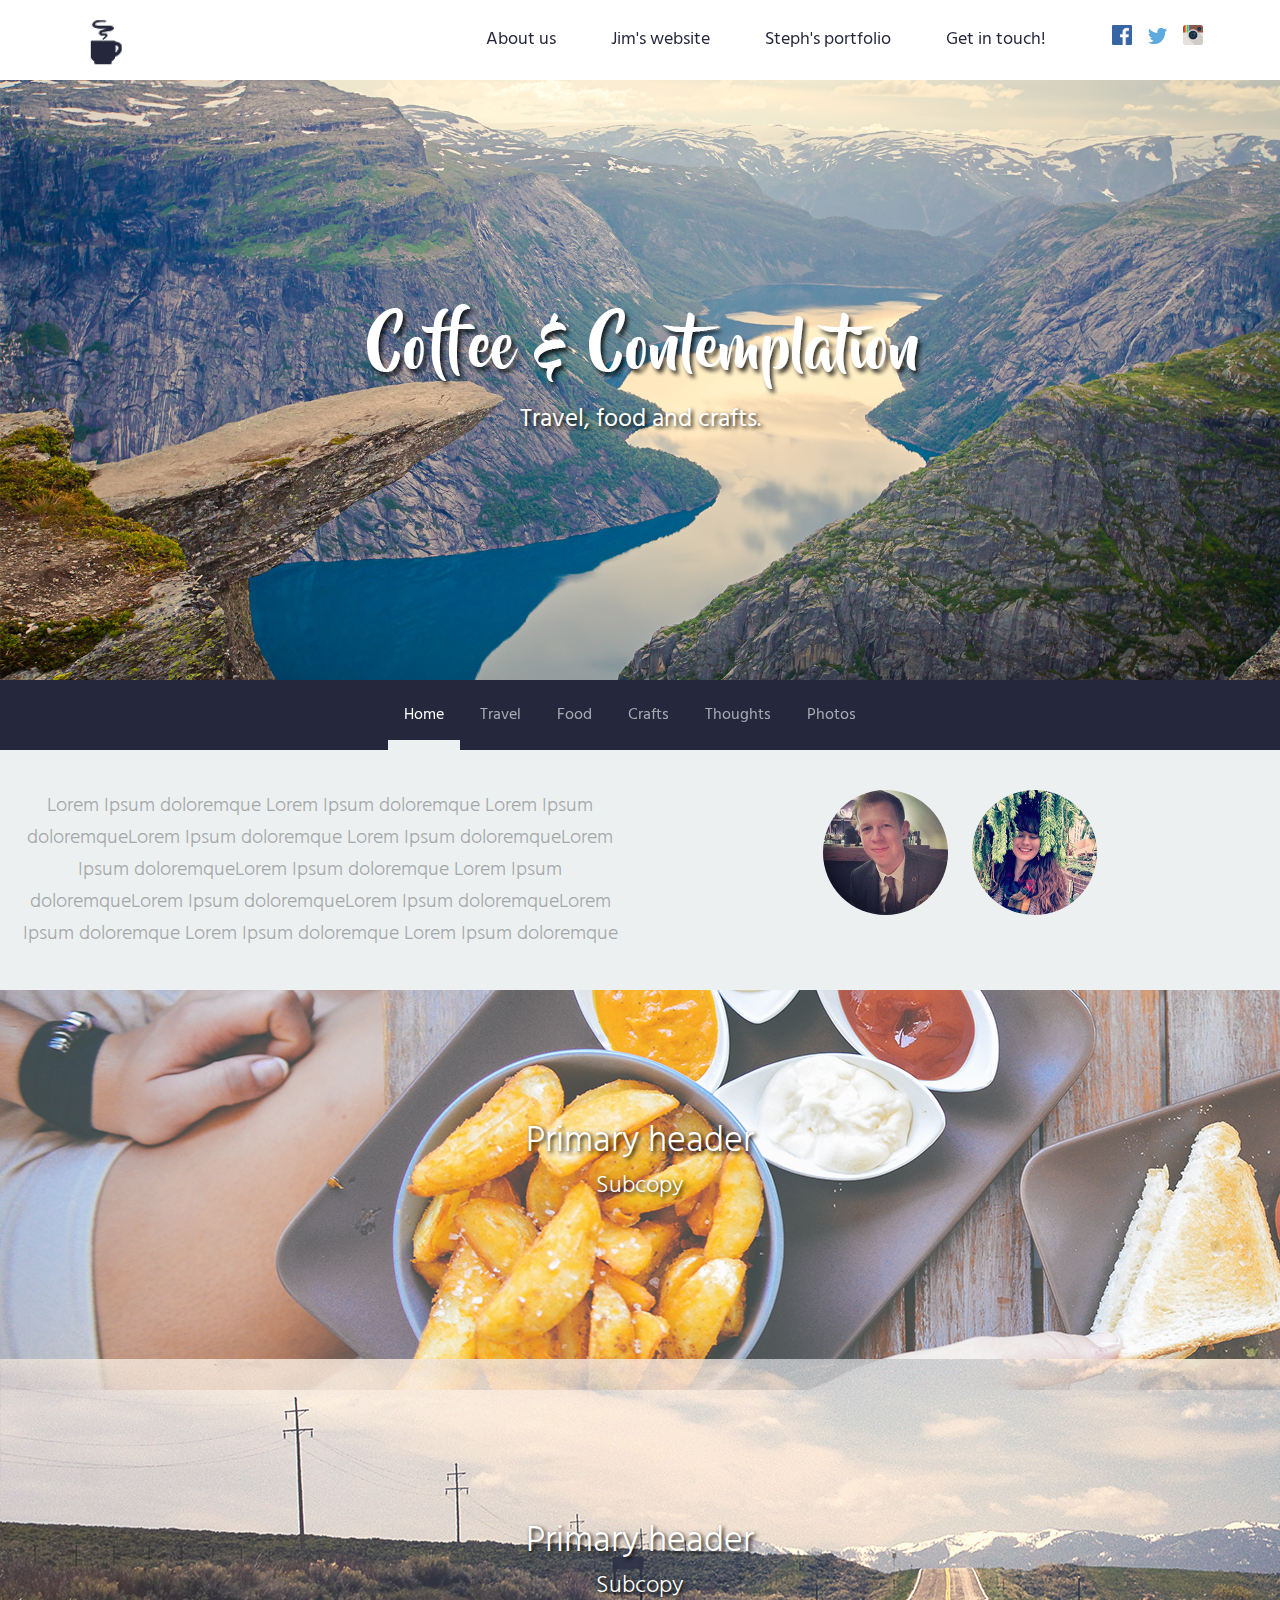
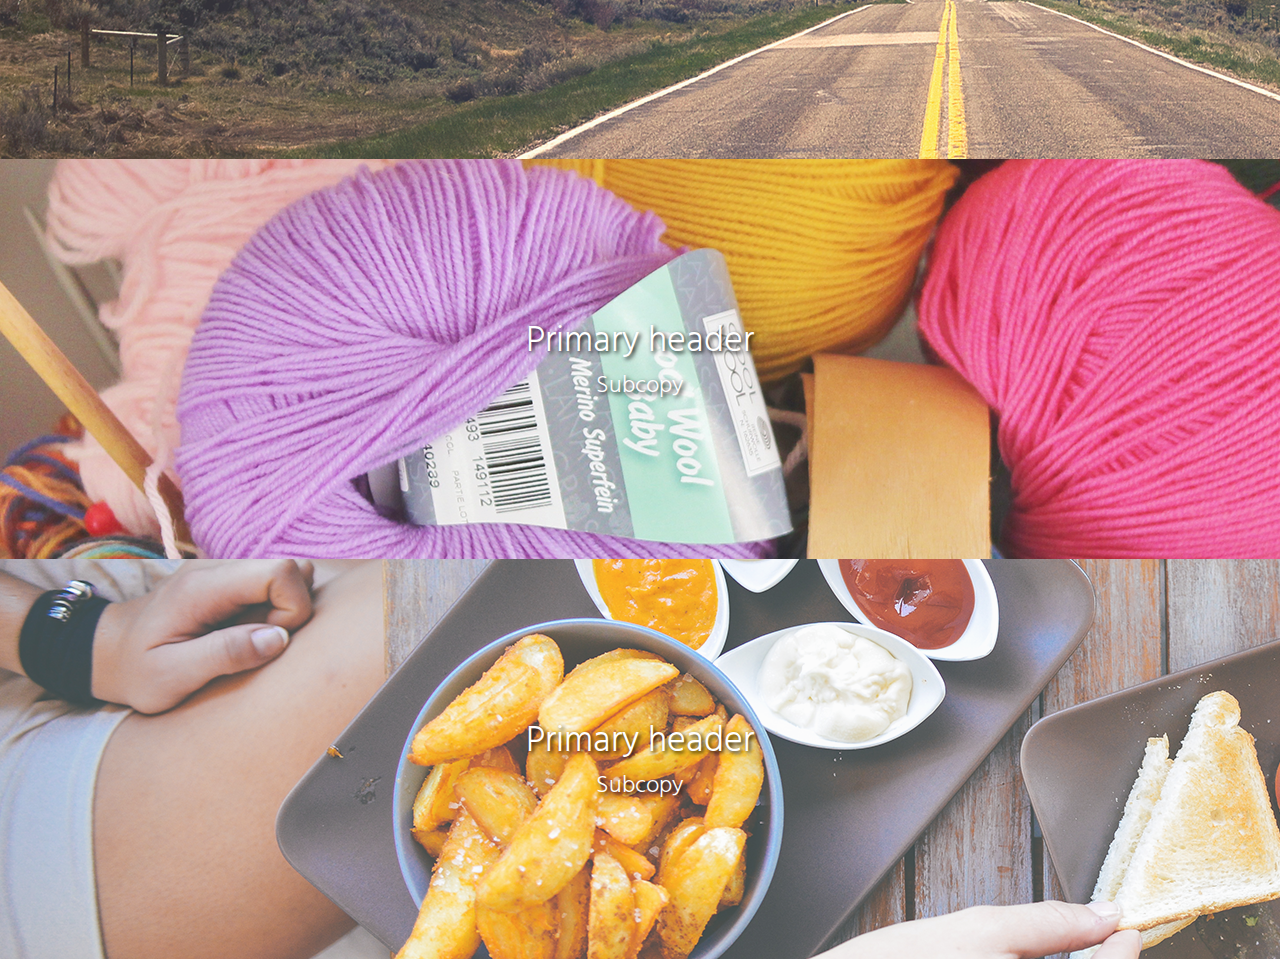
<file: coffee-and-contemplation/index.html>
<!doctype html>
<html lang="en" class="no-js">
<head>
	<meta charset="UTF-8">
	<meta name="viewport" content="width=device-width, initial-scale=1">

	<link rel="stylesheet" href="http://maxcdn.bootstrapcdn.com/bootstrap/3.3.6/css/bootstrap.min.css">

	<link href="https://fonts.googleapis.com/css?family=David+Libre|Hind:400,700" rel="stylesheet">
	<link href='https://fonts.googleapis.com/css?family=Hind:300' rel='stylesheet' type='text/css'>
	<link rel="shortcut icon" href="img/the-happy-grouch-logo.png"/>
	<link rel="stylesheet" href="css/reset.css"> <!-- CSS reset -->
	<link rel="stylesheet" href="css/style.css"> <!-- Resource style -->
  	
	<title>Coffee and Contemplation | Travel, Craft and Food</title>
</head>
<body>
<header class="cd-auto-hide-header">
	<div class="logo">
		<a href="index.html"><img src="img/the-happy-grouch-logo.png" alt="Logo"></a>

	</div>
	<nav class="cd-primary-nav">
		<a href="#cd-navigation" class="nav-trigger">
			<span>
				<em aria-hidden="true"></em>
				Menu
			</span>
		</a> <!-- .nav-trigger -->

		<ul id="cd-navigation">
			<li><a href="#0">About us</a></li>
			<li><a href="#0">Jim's website</a></li>
			<li><a href="#0">Steph's portfolio</a></li>		
			<li><a href="#0">Get in touch!</a></li>
			<li>
				<a href="#0" class="icon-list"><img src="img/social-icons/facebook.jpg" class="social-icon-image"></a>
				<a href="#0" class="icon-list"><img src="img/social-icons/twitter.png" class="social-icon-image"></a>
				<a href="#0" class="icon-list"><img src="img/social-icons/instagram.png" class="social-icon-image"></a>
			</li>
		</ul>
	</nav> <!-- .cd-primary-nav -->
</header> <!-- .cd-auto-hide-header -->

<section class="cd-hero">
	<div class="cd-hero-content">
		<!-- your content here -->

		<img src="img/happy-grouch-title.png" class="header-logo">

		<h2 class="main-sub-header">Travel, food and crafts.</h2>
		<h1>Coffee and Contemplation</h1>

	</div>
</section> <!-- .cd-hero -->

<nav class="cd-secondary-nav">
	<ul>
		<li><a class="active" href="index.html">Home</a></li>
		<li><a href="travel.html">Travel</a></li>
		<li><a href="food.html">Food</a></li>
		<li><a href="crafts.html">Crafts</a></li>
		<li><a href="thoughts.html">Thoughts</a></li>
		<li><a href="gallery.html">Photos</a></li>
	</ul>
</nav> <!-- .cd-secondary-nav -->

<!--<main class="cd-main-content sub-nav-hero">

	<div>
		<p>
			Lorem ipsum dolor sit amet, consectetur adipisicing elit. Dolore, quos, voluptate, sunt, in suscipit quibusdam quis dignissimos eligendi repellendus ipsam exercitationem adipisci nostrum fugit accusamus quae cum nisi accusantium eaque.
		</p>
	</div>
</main> <!-- .cd-main-content -->

<main class="cd-main-content sub-nav-hero">

	<div class="introductory-text">
		<div class="container two-column-intro col-lg-6 col-sm-12" height="400">
			<p>Lorem Ipsum doloremque Lorem Ipsum doloremque Lorem Ipsum doloremqueLorem Ipsum doloremque Lorem Ipsum doloremqueLorem Ipsum doloremqueLorem Ipsum doloremque Lorem Ipsum doloremqueLorem Ipsum doloremqueLorem Ipsum doloremqueLorem Ipsum doloremque Lorem Ipsum doloremque Lorem Ipsum doloremque</p>
		</div>

		<div class="intro-container col-lg-6 col-sm-12">
			<div class="meet-the-bloggers">
				<img src="img/james.png" class="intro-avatar">
				<!--<h4 class="avatar-caption">James</h4>-->
			</div>
			<div class="meet-the-bloggers">
				<img src="img/steph.png" class="intro-avatar">
				<!--<h4 class="avatar-caption">Steph</h4>-->
			</div>
		</div>
	</div>


	<div class="container-fluid title-text" height="400" style="position:relative;">
		<a href="article-1.html">
			<h2 class="title-tile-header">Primary header</h2>
				<h3 class="title-tile-subcopy">Subcopy</h3>
			<img class="image-title" src="img/image-title-1.png">
		</a>
	</div>

	<div class="container-fluid title-text" height="400" style="position:relative;">
		<a href="article-1.html">
			<h2 class="title-tile-header">Primary header</h2>
				<h3 class="title-tile-subcopy">Subcopy</h3>
			<img class="image-title" src="img/image-title-2.png">
		</a>
	</div>

	<div class="container-fluid title-text" height="400" style="position:relative;">
		<a href="article-1.html">
			<h2 class="title-tile-header">Primary header</h2>
				<h3 class="title-tile-subcopy">Subcopy</h3>
			<img class="image-title" src="img/image-title-3.png">
		</a>
	</div>

	<div class="container-fluid title-text" height="400" style="position:relative;">
		<a href="article-1.html">
			<h2 class="title-tile-header">Primary header</h2>
				<h3 class="title-tile-subcopy">Subcopy</h3>
			<img class="image-title" src="img/image-title-1.png">
		</a>
	</div>

</main>



<!--
<main class="cd-main-content sub-nav-hero">

	<div>
		<p>
			Lorem ipsum dolor sit amet, consectetur adipisicing elit. Dolore, quos, voluptate, sunt, in suscipit quibusdam quis dignissimos eligendi repellendus ipsam exercitationem adipisci nostrum fugit accusamus quae cum nisi accusantium eaque.
		</p>

		<p>
			Lorem ipsum dolor sit amet, consectetur adipisicing elit. Consequatur, dolore, impedit eveniet necessitatibus voluptate distinctio quam repellendus voluptates voluptatum inventore rem sapiente minus esse saepe iste harum architecto numquam quis vero dignissimos beatae est id libero adipisci enim odio natus commodi explicabo modi similique nesciunt deserunt vel consectetur velit omnis quaerat corrupti. Cumque, perspiciatis, culpa, reprehenderit laboriosam obcaecati deleniti soluta tempora ipsum ipsam iure temporibus dolore modi quidem cum doloribus ex vel suscipit sapiente ut esse optio voluptates molestias natus nostrum illo nihil quisquam facilis hic atque voluptas quae pariatur placeat officia doloremque quia ea recusandae rem iste asperiores iusto debitis quod incidunt id nemo repellendus itaque. Iure, vel, expedita quam repellendus aliquam fugit autem obcaecati libero reiciendis excepturi officia voluptate molestiae quis itaque consequatur nulla ea sunt facilis cupiditate tempora sequi nam in asperiores! Sunt, maxime at id eaque debitis quasi a possimus eveniet eum velit tempore quidem voluptates expedita quibusdam officiis. Ipsum, quaerat, vero, adipisci enim autem inventore eum maiores consectetur culpa molestiae cumque sed qui dolorem. Placeat, quae deleniti molestiae minima cupiditate quaerat sit est perspiciatis error iste. Ratione, minus, commodi, magni laborum doloribus libero ullam quos tenetur quis molestias ipsam consequuntur harum asperiores culpa nostrum omnis.
		</p>

		<p>
			Lorem ipsum dolor sit amet, consectetur adipisicing elit. Consequatur, dolore, impedit eveniet necessitatibus voluptate distinctio quam repellendus voluptates voluptatum inventore rem sapiente minus esse saepe iste harum architecto numquam quis vero dignissimos beatae est id libero adipisci enim odio natus commodi explicabo modi similique nesciunt deserunt vel consectetur velit omnis quaerat corrupti. Cumque, perspiciatis, culpa, reprehenderit laboriosam obcaecati deleniti soluta tempora ipsum ipsam iure temporibus dolore modi quidem cum doloribus ex vel suscipit sapiente ut esse optio voluptates molestias natus nostrum illo nihil quisquam facilis hic atque voluptas quae pariatur placeat officia doloremque quia ea recusandae rem iste asperiores iusto debitis quod incidunt id nemo repellendus itaque. Iure, vel, expedita quam repellendus aliquam fugit autem obcaecati libero reiciendis excepturi officia voluptate molestiae quis itaque consequatur nulla ea sunt facilis cupiditate tempora sequi nam in asperiores! Sunt, maxime at id eaque debitis quasi a possimus eveniet eum velit tempore quidem voluptates expedita quibusdam officiis. Ipsum, quaerat, vero, adipisci enim autem inventore eum maiores consectetur culpa molestiae cumque sed qui dolorem. Placeat, quae deleniti molestiae minima cupiditate quaerat sit est perspiciatis error iste. Ratione, minus, commodi, magni laborum doloribus libero ullam quos tenetur quis molestias ipsam consequuntur harum asperiores culpa nostrum omnis.
		</p>

		<p>
			Lorem ipsum dolor sit amet, consectetur adipisicing elit. Dolore, quos, voluptate, sunt, in suscipit quibusdam quis dignissimos eligendi repellendus ipsam exercitationem adipisci nostrum fugit accusamus quae cum nisi accusantium eaque.
		</p>

		<p>
			Lorem ipsum dolor sit amet, consectetur adipisicing elit. Consequatur, dolore, impedit eveniet necessitatibus voluptate distinctio quam repellendus voluptates voluptatum inventore rem sapiente minus esse saepe iste harum architecto numquam quis vero dignissimos beatae est id libero adipisci enim odio natus commodi explicabo modi similique nesciunt deserunt vel consectetur velit omnis quaerat corrupti. Cumque, perspiciatis, culpa, reprehenderit laboriosam obcaecati deleniti soluta tempora ipsum ipsam iure temporibus dolore modi quidem cum doloribus ex vel suscipit sapiente ut esse optio voluptates molestias natus nostrum illo nihil quisquam facilis hic atque voluptas quae pariatur placeat officia doloremque quia ea recusandae rem iste asperiores iusto debitis quod incidunt id nemo repellendus itaque. Iure, vel, expedita quam repellendus aliquam fugit autem obcaecati libero reiciendis excepturi officia voluptate molestiae quis itaque consequatur nulla ea sunt facilis cupiditate tempora sequi nam in asperiores! Sunt, maxime at id eaque debitis quasi a possimus eveniet eum velit tempore quidem voluptates expedita quibusdam officiis. Ipsum, quaerat, vero, adipisci enim autem inventore eum maiores consectetur culpa molestiae cumque sed qui dolorem. Placeat, quae deleniti molestiae minima cupiditate quaerat sit est perspiciatis error iste. Ratione, minus, commodi, magni laborum doloribus libero ullam quos tenetur quis molestias ipsam consequuntur harum asperiores culpa nostrum omnis.
		</p>

		<p>
			Lorem ipsum dolor sit amet, consectetur adipisicing elit. Consequatur, dolore, impedit eveniet necessitatibus voluptate distinctio quam repellendus voluptates voluptatum inventore rem sapiente minus esse saepe iste harum architecto numquam quis vero dignissimos beatae est id libero adipisci enim odio natus commodi explicabo modi similique nesciunt deserunt vel consectetur velit omnis quaerat corrupti. Cumque, perspiciatis, culpa, reprehenderit laboriosam obcaecati deleniti soluta tempora ipsum ipsam iure temporibus dolore modi quidem cum doloribus ex vel suscipit sapiente ut esse optio voluptates molestias natus nostrum illo nihil quisquam facilis hic atque voluptas quae pariatur placeat officia doloremque quia ea recusandae rem iste asperiores iusto debitis quod incidunt id nemo repellendus itaque. Iure, vel, expedita quam repellendus aliquam fugit autem obcaecati libero reiciendis excepturi officia voluptate molestiae quis itaque consequatur nulla ea sunt facilis cupiditate tempora sequi nam in asperiores! Sunt, maxime at id eaque debitis quasi a possimus eveniet eum velit tempore quidem voluptates expedita quibusdam officiis. Ipsum, quaerat, vero, adipisci enim autem inventore eum maiores consectetur culpa molestiae cumque sed qui dolorem. Placeat, quae deleniti molestiae minima cupiditate quaerat sit est perspiciatis error iste. Ratione, minus, commodi, magni laborum doloribus libero ullam quos tenetur quis molestias ipsam consequuntur harum asperiores culpa nostrum omnis.
		</p>

		<p>
			Lorem ipsum dolor sit amet, consectetur adipisicing elit. Consequatur, dolore, impedit eveniet necessitatibus voluptate distinctio quam repellendus voluptates voluptatum inventore rem sapiente minus esse saepe iste harum architecto numquam quis vero dignissimos beatae est id libero adipisci enim odio natus commodi explicabo modi similique nesciunt deserunt vel consectetur velit omnis quaerat corrupti. Cumque, perspiciatis, culpa, reprehenderit laboriosam obcaecati deleniti soluta tempora ipsum ipsam iure temporibus dolore modi quidem cum doloribus ex vel suscipit sapiente ut esse optio voluptates molestias natus nostrum illo nihil quisquam facilis hic atque voluptas quae pariatur placeat officia doloremque quia ea recusandae rem iste asperiores iusto debitis quod incidunt id nemo repellendus itaque. Iure, vel, expedita quam repellendus aliquam fugit autem obcaecati libero reiciendis excepturi officia voluptate molestiae quis itaque consequatur nulla ea sunt facilis cupiditate tempora sequi nam in asperiores! Sunt, maxime at id eaque debitis quasi a possimus eveniet eum velit tempore quidem voluptates expedita quibusdam officiis. Ipsum, quaerat, vero, adipisci enim autem inventore eum maiores consectetur culpa molestiae cumque sed qui dolorem. Placeat, quae deleniti molestiae minima cupiditate quaerat sit est perspiciatis error iste. Ratione, minus, commodi, magni laborum doloribus libero ullam quos tenetur quis molestias ipsam consequuntur harum asperiores culpa nostrum omnis.
		</p>
	</div>
</main> <!-- .cd-main-content -->
	
<script src="https://ajax.googleapis.com/ajax/libs/jquery/3.0.0/jquery.min.js"></script>
<script>
	if( !window.jQuery ) document.write('<script src="js/jquery-3.0.0.min.js"><\/script>');
</script>
<script src="js/main.js"></script> <!-- Resource jQuery -->
</body>
</html>
</file>
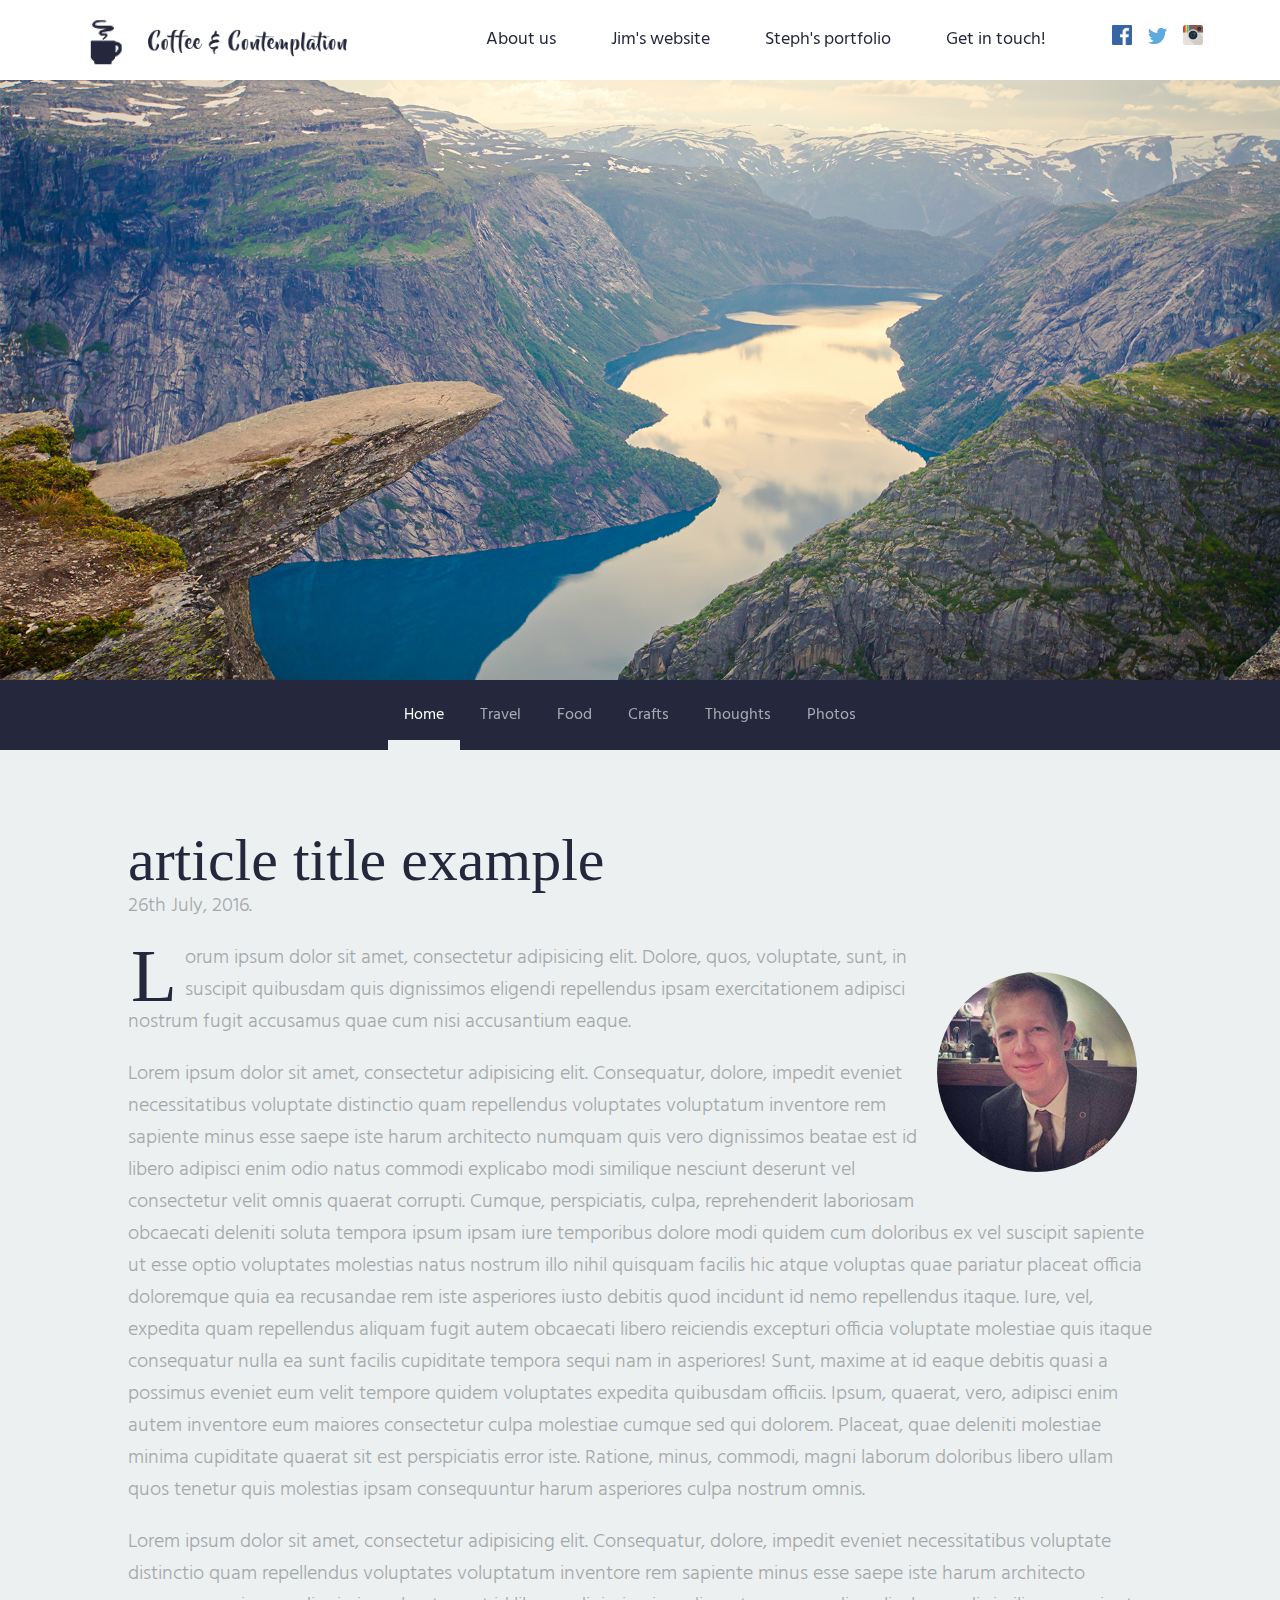
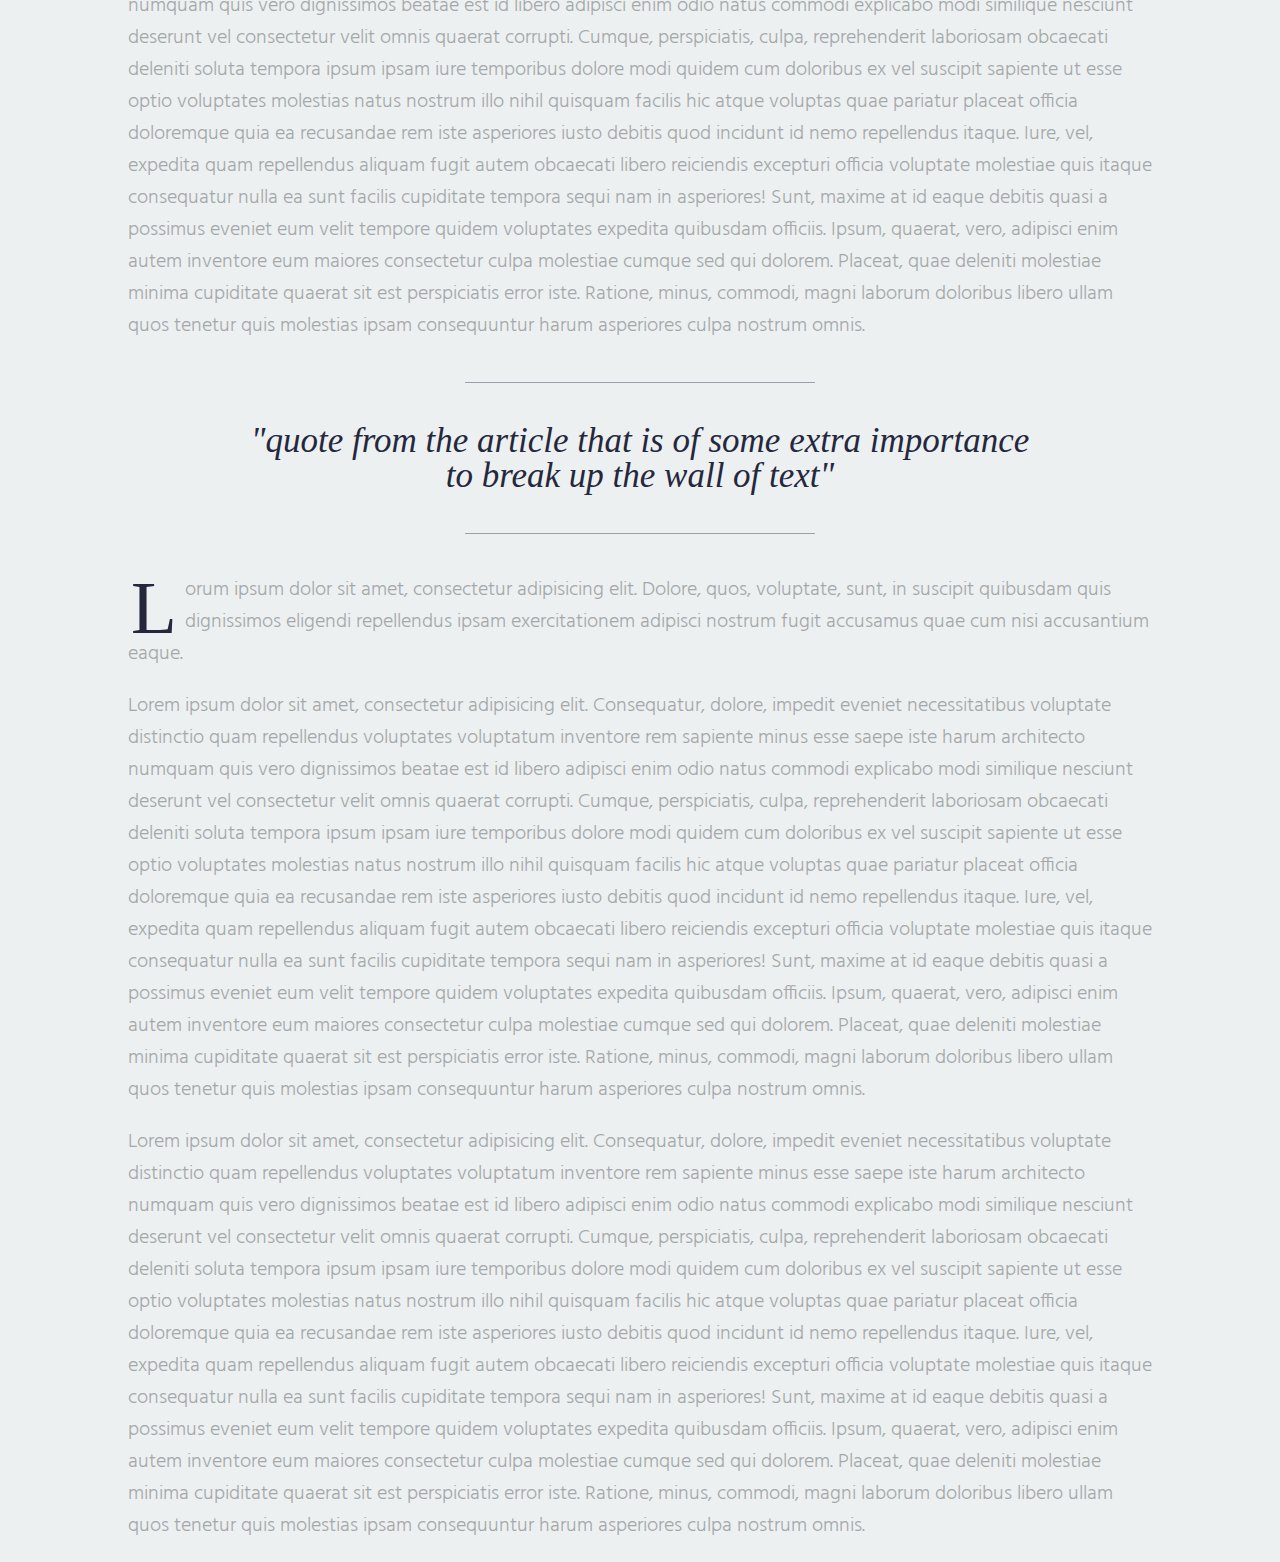
<file: coffee-and-contemplation/article-1.html>
<!doctype html>
<html lang="en" class="no-js">
<head>
	<meta charset="UTF-8">
	<meta name="viewport" content="width=device-width, initial-scale=1">

	<link href="https://fonts.googleapis.com/css?family=David+Libre|Hind:400,700" rel="stylesheet">

	<link rel="stylesheet" href="css/reset.css"> <!-- CSS reset -->
	<link rel="stylesheet" href="css/style.css"> <!-- Resource style -->
  	<link rel="shortcut icon" href="img/the-happy-grouch-logo.png"/>
	<title>Article 1 | Coffee & Contemplation</title>
</head>
<body>
<header class="cd-auto-hide-header">
	<div class="logo">
		<a href="index.html"><img src="img/the-happy-grouch-logo.png" alt="Logo"></a>
		<a href="index.html"><img src="img/article-nav-logo.png" alt="Logo" class="nav-text-link"></a>

	</div>

	<nav class="cd-primary-nav">
		<a href="#cd-navigation" class="nav-trigger">
			<span>
				<em aria-hidden="true"></em>
				Menu
			</span>
		</a> <!-- .nav-trigger -->

		<ul id="cd-navigation">
			<li><a href="#0">About us</a></li>
			<li><a href="#0">Jim's website</a></li>
			<li><a href="#0">Steph's portfolio</a></li>		
			<li><a href="#0">Get in touch!</a></li>
			<li>
				<a href="#0" class="icon-list"><img src="img/social-icons/facebook.jpg" class="social-icon-image"></a>
				<a href="#0" class="icon-list"><img src="img/social-icons/twitter.png" class="social-icon-image"></a>
				<a href="#0" class="icon-list"><img src="img/social-icons/instagram.png" class="social-icon-image"></a>
			</li>
		</ul>
	</nav> <!-- .cd-primary-nav -->
</header> <!-- .cd-auto-hide-header -->

<section class="cd-hero">
	<div class="cd-hero-content">
		<!-- your content here -->
	</div>
</section> <!-- .cd-hero -->

<nav class="cd-secondary-nav">
	<ul>
		<li><a class="active" href="index.html">Home</a></li>
		<li><a href="travel.html">Travel</a></li>
		<li><a href="food.html">Food</a></li>
		<li><a href="crafts.html">Crafts</a></li>
		<li><a href="thoughts.html">Thoughts</a></li>
		<li><a href="gallery.html">Photos</a></li>
	</ul>
</nav> <!-- .cd-secondary-nav -->

<main class="cd-main-content sub-nav-hero">
	<div class="container-fluid article-heading-block">
		<h2 class="article-heading">article title example</h2>
	</div>

	<div class="container-fluid article-heading-block">
		<p class="date-stamp">26th July, 2016.</p>
	</div>


	<div>
		<p>
			<img style="float: right; margin: 30px 15px 15px 15px; border-radius: 125px;" src="img/james.png" width="200" />
			<span class="drop-initial">L</span>orum ipsum dolor sit amet, consectetur adipisicing elit. Dolore, quos, voluptate, sunt, in suscipit quibusdam quis dignissimos eligendi repellendus ipsam exercitationem adipisci nostrum fugit accusamus quae cum nisi accusantium eaque.
		</p>

		<p>
			Lorem ipsum dolor sit amet, consectetur adipisicing elit. Consequatur, dolore, impedit eveniet necessitatibus voluptate distinctio quam repellendus voluptates voluptatum inventore rem sapiente minus esse saepe iste harum architecto numquam quis vero dignissimos beatae est id libero adipisci enim odio natus commodi explicabo modi similique nesciunt deserunt vel consectetur velit omnis quaerat corrupti. Cumque, perspiciatis, culpa, reprehenderit laboriosam obcaecati deleniti soluta tempora ipsum ipsam iure temporibus dolore modi quidem cum doloribus ex vel suscipit sapiente ut esse optio voluptates molestias natus nostrum illo nihil quisquam facilis hic atque voluptas quae pariatur placeat officia doloremque quia ea recusandae rem iste asperiores iusto debitis quod incidunt id nemo repellendus itaque. Iure, vel, expedita quam repellendus aliquam fugit autem obcaecati libero reiciendis excepturi officia voluptate molestiae quis itaque consequatur nulla ea sunt facilis cupiditate tempora sequi nam in asperiores! Sunt, maxime at id eaque debitis quasi a possimus eveniet eum velit tempore quidem voluptates expedita quibusdam officiis. Ipsum, quaerat, vero, adipisci enim autem inventore eum maiores consectetur culpa molestiae cumque sed qui dolorem. Placeat, quae deleniti molestiae minima cupiditate quaerat sit est perspiciatis error iste. Ratione, minus, commodi, magni laborum doloribus libero ullam quos tenetur quis molestias ipsam consequuntur harum asperiores culpa nostrum omnis.
		</p>

		<p>
			Lorem ipsum dolor sit amet, consectetur adipisicing elit. Consequatur, dolore, impedit eveniet necessitatibus voluptate distinctio quam repellendus voluptates voluptatum inventore rem sapiente minus esse saepe iste harum architecto numquam quis vero dignissimos beatae est id libero adipisci enim odio natus commodi explicabo modi similique nesciunt deserunt vel consectetur velit omnis quaerat corrupti. Cumque, perspiciatis, culpa, reprehenderit laboriosam obcaecati deleniti soluta tempora ipsum ipsam iure temporibus dolore modi quidem cum doloribus ex vel suscipit sapiente ut esse optio voluptates molestias natus nostrum illo nihil quisquam facilis hic atque voluptas quae pariatur placeat officia doloremque quia ea recusandae rem iste asperiores iusto debitis quod incidunt id nemo repellendus itaque. Iure, vel, expedita quam repellendus aliquam fugit autem obcaecati libero reiciendis excepturi officia voluptate molestiae quis itaque consequatur nulla ea sunt facilis cupiditate tempora sequi nam in asperiores! Sunt, maxime at id eaque debitis quasi a possimus eveniet eum velit tempore quidem voluptates expedita quibusdam officiis. Ipsum, quaerat, vero, adipisci enim autem inventore eum maiores consectetur culpa molestiae cumque sed qui dolorem. Placeat, quae deleniti molestiae minima cupiditate quaerat sit est perspiciatis error iste. Ratione, minus, commodi, magni laborum doloribus libero ullam quos tenetur quis molestias ipsam consequuntur harum asperiores culpa nostrum omnis.
		</p>

		</div>


		<div class="line-separator"></div>
		<div class="container-fluid article-heading-block">
			<h3 class="quote-interject">"quote from the article that is of some extra importance to break up the wall of text"</h2>
		</div>
		<div class="line-separator"></div>

		<div>
		<p>
			<span class="drop-initial">L</span>orum ipsum dolor sit amet, consectetur adipisicing elit. Dolore, quos, voluptate, sunt, in suscipit quibusdam quis dignissimos eligendi repellendus ipsam exercitationem adipisci nostrum fugit accusamus quae cum nisi accusantium eaque.
		</p>

		<p>
			Lorem ipsum dolor sit amet, consectetur adipisicing elit. Consequatur, dolore, impedit eveniet necessitatibus voluptate distinctio quam repellendus voluptates voluptatum inventore rem sapiente minus esse saepe iste harum architecto numquam quis vero dignissimos beatae est id libero adipisci enim odio natus commodi explicabo modi similique nesciunt deserunt vel consectetur velit omnis quaerat corrupti. Cumque, perspiciatis, culpa, reprehenderit laboriosam obcaecati deleniti soluta tempora ipsum ipsam iure temporibus dolore modi quidem cum doloribus ex vel suscipit sapiente ut esse optio voluptates molestias natus nostrum illo nihil quisquam facilis hic atque voluptas quae pariatur placeat officia doloremque quia ea recusandae rem iste asperiores iusto debitis quod incidunt id nemo repellendus itaque. Iure, vel, expedita quam repellendus aliquam fugit autem obcaecati libero reiciendis excepturi officia voluptate molestiae quis itaque consequatur nulla ea sunt facilis cupiditate tempora sequi nam in asperiores! Sunt, maxime at id eaque debitis quasi a possimus eveniet eum velit tempore quidem voluptates expedita quibusdam officiis. Ipsum, quaerat, vero, adipisci enim autem inventore eum maiores consectetur culpa molestiae cumque sed qui dolorem. Placeat, quae deleniti molestiae minima cupiditate quaerat sit est perspiciatis error iste. Ratione, minus, commodi, magni laborum doloribus libero ullam quos tenetur quis molestias ipsam consequuntur harum asperiores culpa nostrum omnis.
		</p>

		<p>
			Lorem ipsum dolor sit amet, consectetur adipisicing elit. Consequatur, dolore, impedit eveniet necessitatibus voluptate distinctio quam repellendus voluptates voluptatum inventore rem sapiente minus esse saepe iste harum architecto numquam quis vero dignissimos beatae est id libero adipisci enim odio natus commodi explicabo modi similique nesciunt deserunt vel consectetur velit omnis quaerat corrupti. Cumque, perspiciatis, culpa, reprehenderit laboriosam obcaecati deleniti soluta tempora ipsum ipsam iure temporibus dolore modi quidem cum doloribus ex vel suscipit sapiente ut esse optio voluptates molestias natus nostrum illo nihil quisquam facilis hic atque voluptas quae pariatur placeat officia doloremque quia ea recusandae rem iste asperiores iusto debitis quod incidunt id nemo repellendus itaque. Iure, vel, expedita quam repellendus aliquam fugit autem obcaecati libero reiciendis excepturi officia voluptate molestiae quis itaque consequatur nulla ea sunt facilis cupiditate tempora sequi nam in asperiores! Sunt, maxime at id eaque debitis quasi a possimus eveniet eum velit tempore quidem voluptates expedita quibusdam officiis. Ipsum, quaerat, vero, adipisci enim autem inventore eum maiores consectetur culpa molestiae cumque sed qui dolorem. Placeat, quae deleniti molestiae minima cupiditate quaerat sit est perspiciatis error iste. Ratione, minus, commodi, magni laborum doloribus libero ullam quos tenetur quis molestias ipsam consequuntur harum asperiores culpa nostrum omnis.
		</p>

		</div>
	
	</div>
</main> <!-- .cd-main-content -->
	
<script src="https://ajax.googleapis.com/ajax/libs/jquery/3.0.0/jquery.min.js"></script>
<script>
	if( !window.jQuery ) document.write('<script src="js/jquery-3.0.0.min.js"><\/script>');
</script>
<script src="js/main.js"></script> <!-- Resource jQuery -->
</body>
</html>
</file>
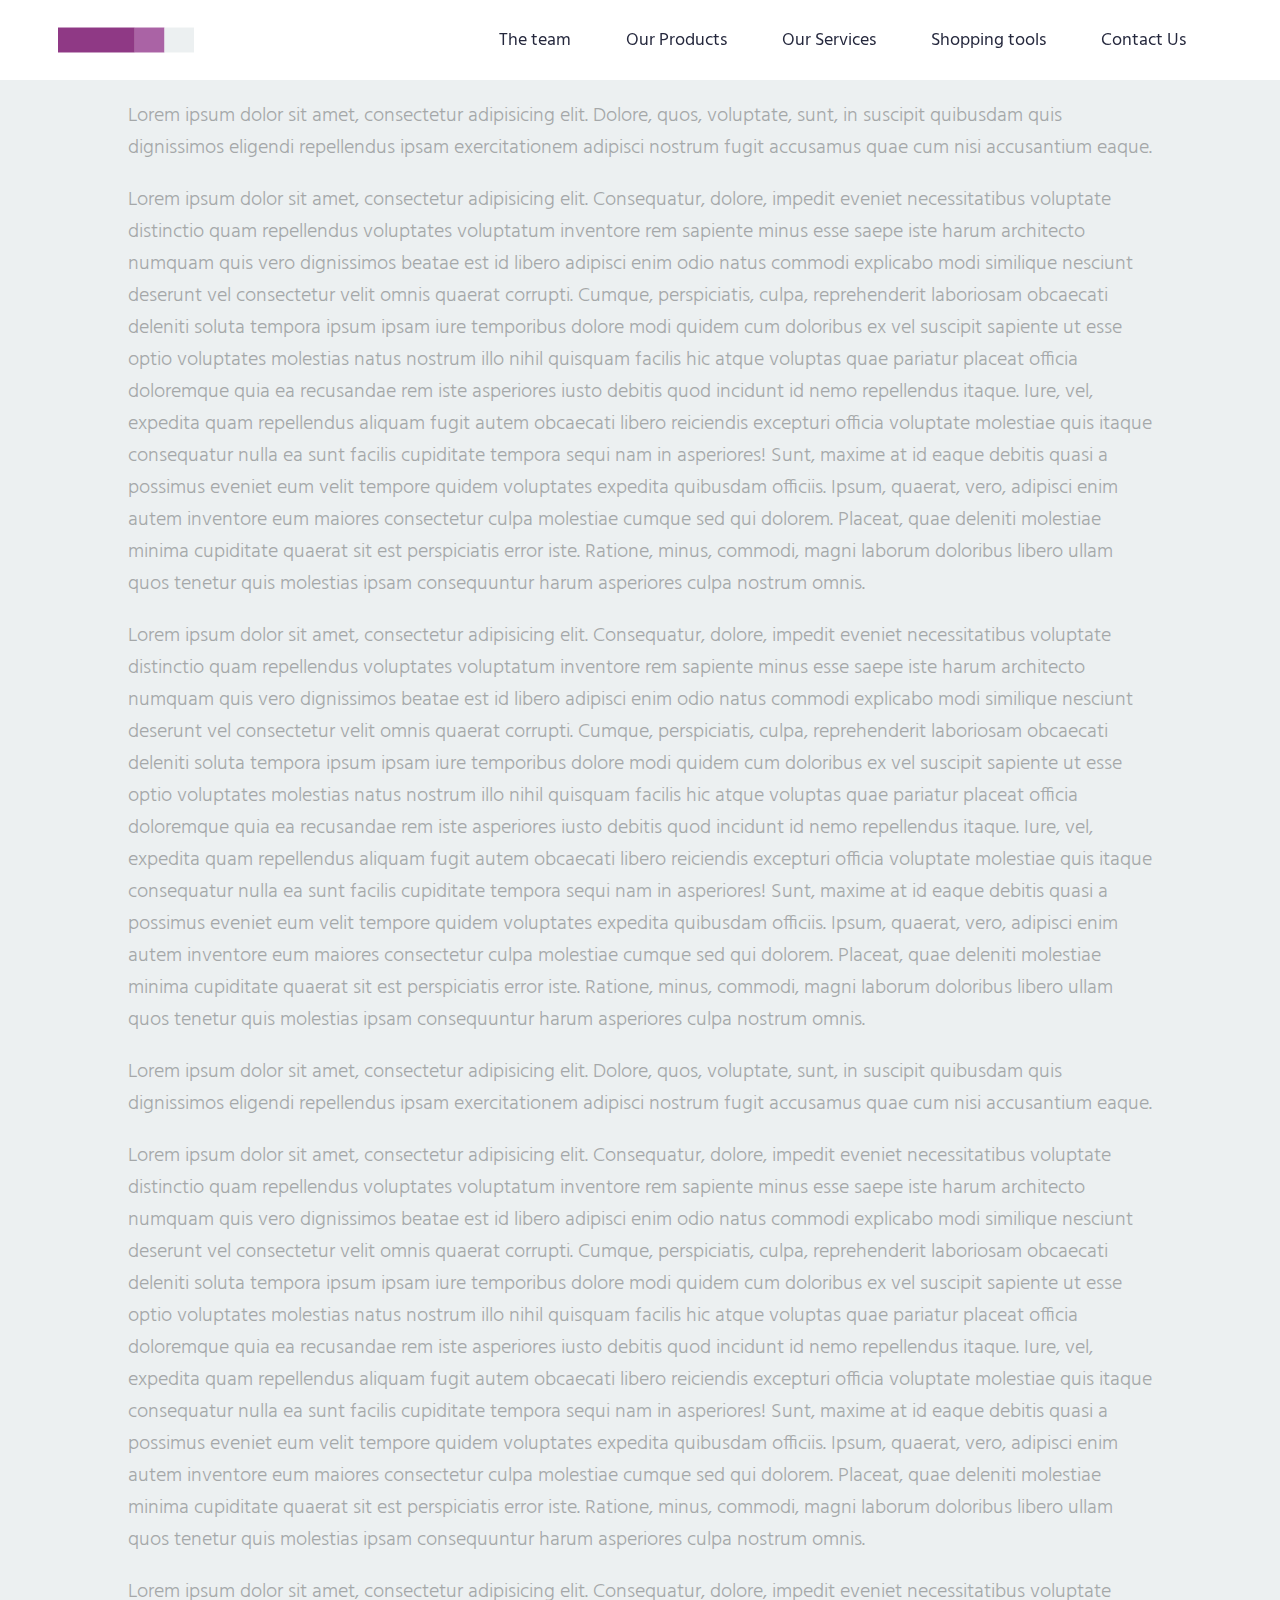
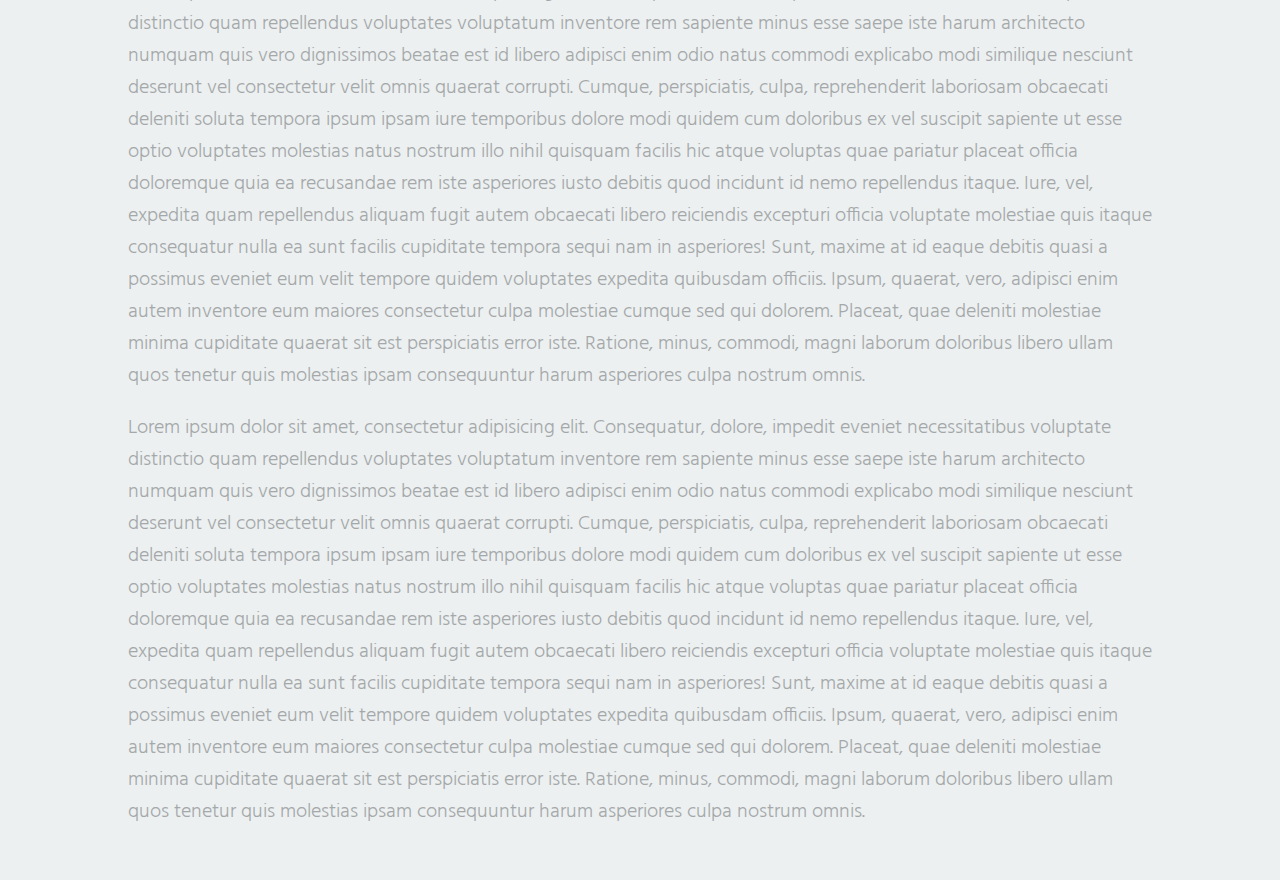
<file: coffee-and-contemplation/nav-simple.html>
<!doctype html>
<html lang="en" class="no-js">
<head>
	<meta charset="UTF-8">
	<meta name="viewport" content="width=device-width, initial-scale=1">

	<link href="https://fonts.googleapis.com/css?family=David+Libre|Hind:400,700" rel="stylesheet">

	<link rel="stylesheet" href="css/reset.css"> <!-- CSS reset -->
	<link rel="stylesheet" href="css/style.css"> <!-- Resource style -->
  	
	<title>Auto-Hiding Navigation - Simple | CodyHouse</title>
</head>
<body>
<header class="cd-auto-hide-header">
	<div class="logo"><a href="#0"><img src="img/cd-logo.svg" alt="Logo"></a></div>

	<nav class="cd-primary-nav">
		<a href="#cd-navigation" class="nav-trigger">
			<span>
				<em aria-hidden="true"></em>
				Menu
			</span>
		</a> <!-- .nav-trigger -->

		<ul id="cd-navigation">
			<li><a href="#0">The team</a></li>
			<li><a href="#0">Our Products</a></li>
			<li><a href="#0">Our Services</a></li>
			<li><a href="#0">Shopping tools</a></li>
			<li><a href="#0">Contact Us</a></li>
		</ul>
	</nav> <!-- .cd-primary-nav -->
</header> <!-- .cd-auto-hide-header -->

<main class="cd-main-content">
	<div>
		<p>
			Lorem ipsum dolor sit amet, consectetur adipisicing elit. Dolore, quos, voluptate, sunt, in suscipit quibusdam quis dignissimos eligendi repellendus ipsam exercitationem adipisci nostrum fugit accusamus quae cum nisi accusantium eaque.
		</p>

		<p>
			Lorem ipsum dolor sit amet, consectetur adipisicing elit. Consequatur, dolore, impedit eveniet necessitatibus voluptate distinctio quam repellendus voluptates voluptatum inventore rem sapiente minus esse saepe iste harum architecto numquam quis vero dignissimos beatae est id libero adipisci enim odio natus commodi explicabo modi similique nesciunt deserunt vel consectetur velit omnis quaerat corrupti. Cumque, perspiciatis, culpa, reprehenderit laboriosam obcaecati deleniti soluta tempora ipsum ipsam iure temporibus dolore modi quidem cum doloribus ex vel suscipit sapiente ut esse optio voluptates molestias natus nostrum illo nihil quisquam facilis hic atque voluptas quae pariatur placeat officia doloremque quia ea recusandae rem iste asperiores iusto debitis quod incidunt id nemo repellendus itaque. Iure, vel, expedita quam repellendus aliquam fugit autem obcaecati libero reiciendis excepturi officia voluptate molestiae quis itaque consequatur nulla ea sunt facilis cupiditate tempora sequi nam in asperiores! Sunt, maxime at id eaque debitis quasi a possimus eveniet eum velit tempore quidem voluptates expedita quibusdam officiis. Ipsum, quaerat, vero, adipisci enim autem inventore eum maiores consectetur culpa molestiae cumque sed qui dolorem. Placeat, quae deleniti molestiae minima cupiditate quaerat sit est perspiciatis error iste. Ratione, minus, commodi, magni laborum doloribus libero ullam quos tenetur quis molestias ipsam consequuntur harum asperiores culpa nostrum omnis.
		</p>

		<p>
			Lorem ipsum dolor sit amet, consectetur adipisicing elit. Consequatur, dolore, impedit eveniet necessitatibus voluptate distinctio quam repellendus voluptates voluptatum inventore rem sapiente minus esse saepe iste harum architecto numquam quis vero dignissimos beatae est id libero adipisci enim odio natus commodi explicabo modi similique nesciunt deserunt vel consectetur velit omnis quaerat corrupti. Cumque, perspiciatis, culpa, reprehenderit laboriosam obcaecati deleniti soluta tempora ipsum ipsam iure temporibus dolore modi quidem cum doloribus ex vel suscipit sapiente ut esse optio voluptates molestias natus nostrum illo nihil quisquam facilis hic atque voluptas quae pariatur placeat officia doloremque quia ea recusandae rem iste asperiores iusto debitis quod incidunt id nemo repellendus itaque. Iure, vel, expedita quam repellendus aliquam fugit autem obcaecati libero reiciendis excepturi officia voluptate molestiae quis itaque consequatur nulla ea sunt facilis cupiditate tempora sequi nam in asperiores! Sunt, maxime at id eaque debitis quasi a possimus eveniet eum velit tempore quidem voluptates expedita quibusdam officiis. Ipsum, quaerat, vero, adipisci enim autem inventore eum maiores consectetur culpa molestiae cumque sed qui dolorem. Placeat, quae deleniti molestiae minima cupiditate quaerat sit est perspiciatis error iste. Ratione, minus, commodi, magni laborum doloribus libero ullam quos tenetur quis molestias ipsam consequuntur harum asperiores culpa nostrum omnis.
		</p>

		<p>
			Lorem ipsum dolor sit amet, consectetur adipisicing elit. Dolore, quos, voluptate, sunt, in suscipit quibusdam quis dignissimos eligendi repellendus ipsam exercitationem adipisci nostrum fugit accusamus quae cum nisi accusantium eaque.
		</p>

		<p>
			Lorem ipsum dolor sit amet, consectetur adipisicing elit. Consequatur, dolore, impedit eveniet necessitatibus voluptate distinctio quam repellendus voluptates voluptatum inventore rem sapiente minus esse saepe iste harum architecto numquam quis vero dignissimos beatae est id libero adipisci enim odio natus commodi explicabo modi similique nesciunt deserunt vel consectetur velit omnis quaerat corrupti. Cumque, perspiciatis, culpa, reprehenderit laboriosam obcaecati deleniti soluta tempora ipsum ipsam iure temporibus dolore modi quidem cum doloribus ex vel suscipit sapiente ut esse optio voluptates molestias natus nostrum illo nihil quisquam facilis hic atque voluptas quae pariatur placeat officia doloremque quia ea recusandae rem iste asperiores iusto debitis quod incidunt id nemo repellendus itaque. Iure, vel, expedita quam repellendus aliquam fugit autem obcaecati libero reiciendis excepturi officia voluptate molestiae quis itaque consequatur nulla ea sunt facilis cupiditate tempora sequi nam in asperiores! Sunt, maxime at id eaque debitis quasi a possimus eveniet eum velit tempore quidem voluptates expedita quibusdam officiis. Ipsum, quaerat, vero, adipisci enim autem inventore eum maiores consectetur culpa molestiae cumque sed qui dolorem. Placeat, quae deleniti molestiae minima cupiditate quaerat sit est perspiciatis error iste. Ratione, minus, commodi, magni laborum doloribus libero ullam quos tenetur quis molestias ipsam consequuntur harum asperiores culpa nostrum omnis.
		</p>

		<p>
			Lorem ipsum dolor sit amet, consectetur adipisicing elit. Consequatur, dolore, impedit eveniet necessitatibus voluptate distinctio quam repellendus voluptates voluptatum inventore rem sapiente minus esse saepe iste harum architecto numquam quis vero dignissimos beatae est id libero adipisci enim odio natus commodi explicabo modi similique nesciunt deserunt vel consectetur velit omnis quaerat corrupti. Cumque, perspiciatis, culpa, reprehenderit laboriosam obcaecati deleniti soluta tempora ipsum ipsam iure temporibus dolore modi quidem cum doloribus ex vel suscipit sapiente ut esse optio voluptates molestias natus nostrum illo nihil quisquam facilis hic atque voluptas quae pariatur placeat officia doloremque quia ea recusandae rem iste asperiores iusto debitis quod incidunt id nemo repellendus itaque. Iure, vel, expedita quam repellendus aliquam fugit autem obcaecati libero reiciendis excepturi officia voluptate molestiae quis itaque consequatur nulla ea sunt facilis cupiditate tempora sequi nam in asperiores! Sunt, maxime at id eaque debitis quasi a possimus eveniet eum velit tempore quidem voluptates expedita quibusdam officiis. Ipsum, quaerat, vero, adipisci enim autem inventore eum maiores consectetur culpa molestiae cumque sed qui dolorem. Placeat, quae deleniti molestiae minima cupiditate quaerat sit est perspiciatis error iste. Ratione, minus, commodi, magni laborum doloribus libero ullam quos tenetur quis molestias ipsam consequuntur harum asperiores culpa nostrum omnis.
		</p>

		<p>
			Lorem ipsum dolor sit amet, consectetur adipisicing elit. Consequatur, dolore, impedit eveniet necessitatibus voluptate distinctio quam repellendus voluptates voluptatum inventore rem sapiente minus esse saepe iste harum architecto numquam quis vero dignissimos beatae est id libero adipisci enim odio natus commodi explicabo modi similique nesciunt deserunt vel consectetur velit omnis quaerat corrupti. Cumque, perspiciatis, culpa, reprehenderit laboriosam obcaecati deleniti soluta tempora ipsum ipsam iure temporibus dolore modi quidem cum doloribus ex vel suscipit sapiente ut esse optio voluptates molestias natus nostrum illo nihil quisquam facilis hic atque voluptas quae pariatur placeat officia doloremque quia ea recusandae rem iste asperiores iusto debitis quod incidunt id nemo repellendus itaque. Iure, vel, expedita quam repellendus aliquam fugit autem obcaecati libero reiciendis excepturi officia voluptate molestiae quis itaque consequatur nulla ea sunt facilis cupiditate tempora sequi nam in asperiores! Sunt, maxime at id eaque debitis quasi a possimus eveniet eum velit tempore quidem voluptates expedita quibusdam officiis. Ipsum, quaerat, vero, adipisci enim autem inventore eum maiores consectetur culpa molestiae cumque sed qui dolorem. Placeat, quae deleniti molestiae minima cupiditate quaerat sit est perspiciatis error iste. Ratione, minus, commodi, magni laborum doloribus libero ullam quos tenetur quis molestias ipsam consequuntur harum asperiores culpa nostrum omnis.
		</p>
	</div>
</main> <!-- .cd-main-content -->
	
<script src="https://ajax.googleapis.com/ajax/libs/jquery/3.0.0/jquery.min.js"></script>
<script>
	if( !window.jQuery ) document.write('<script src="js/jquery-3.0.0.min.js"><\/script>');
</script>
<script src="js/main.js"></script> <!-- Resource jQuery -->
</body>
</html>
</file>
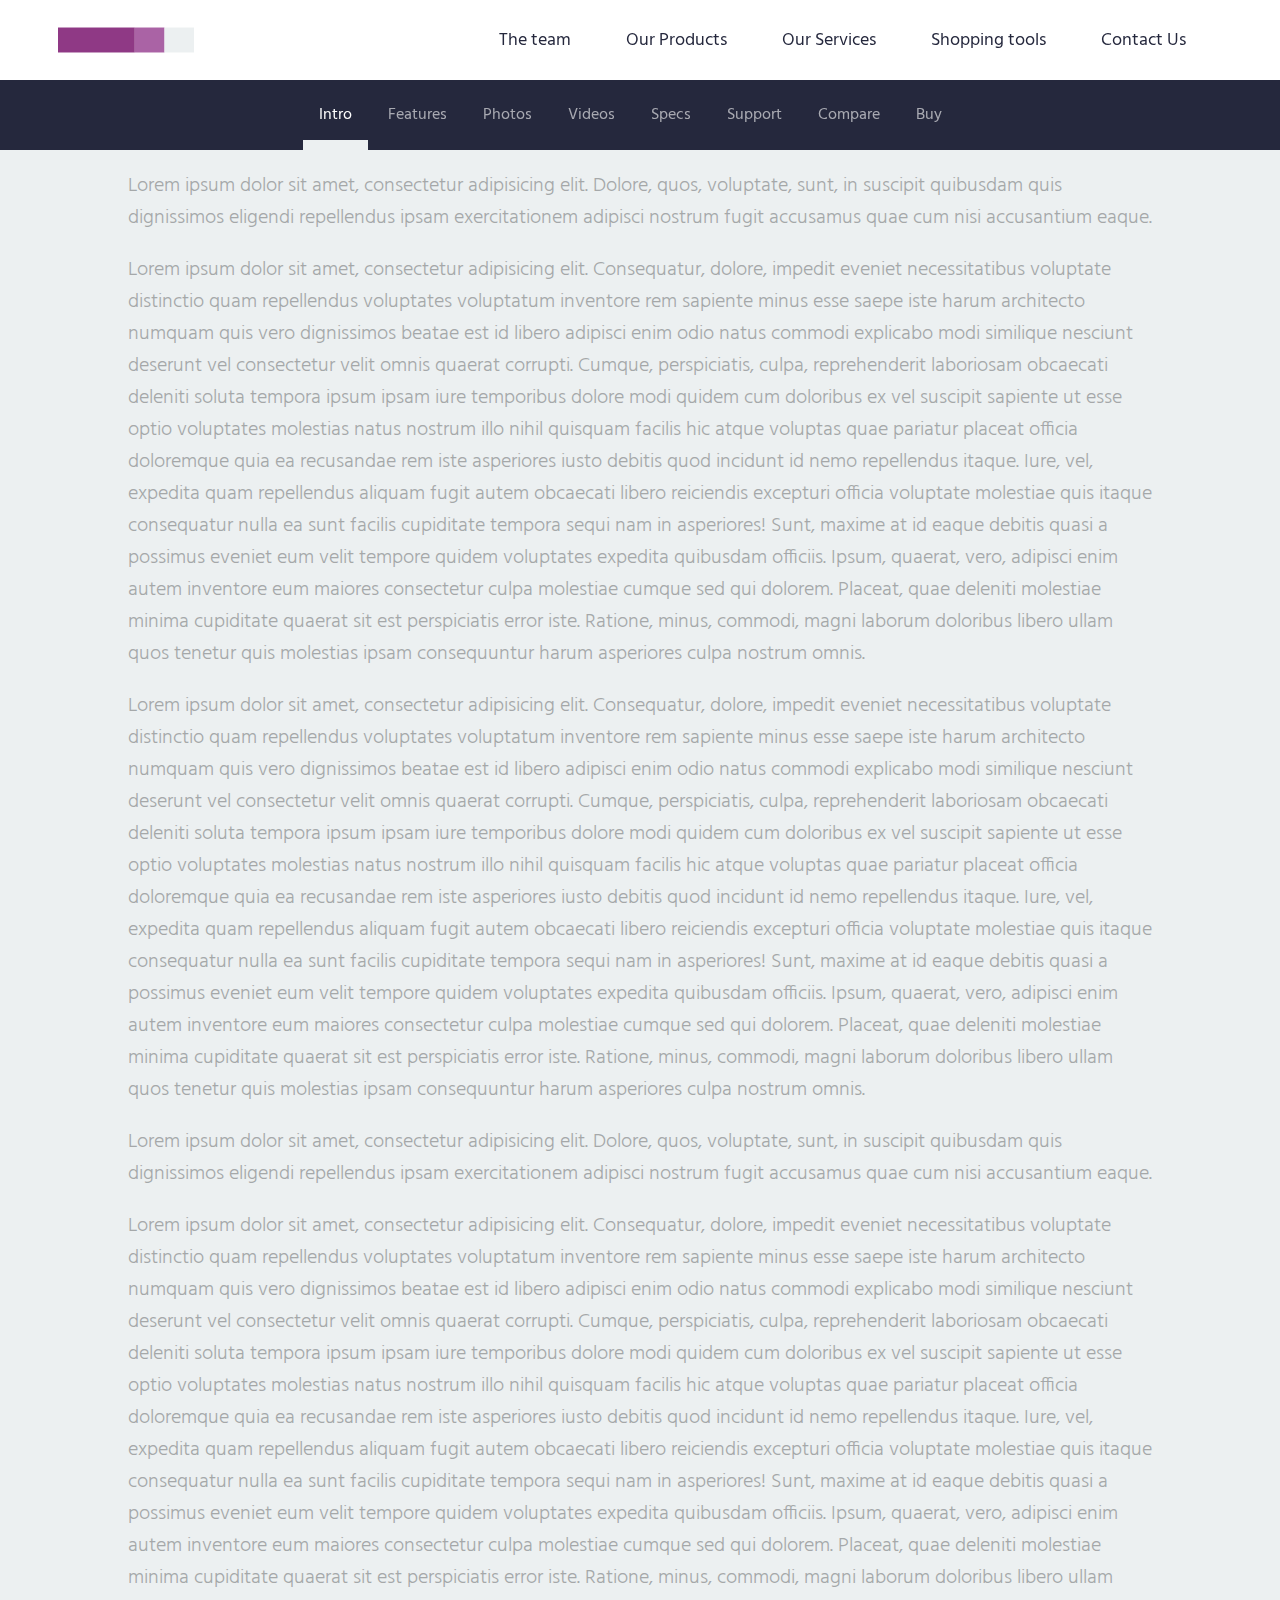
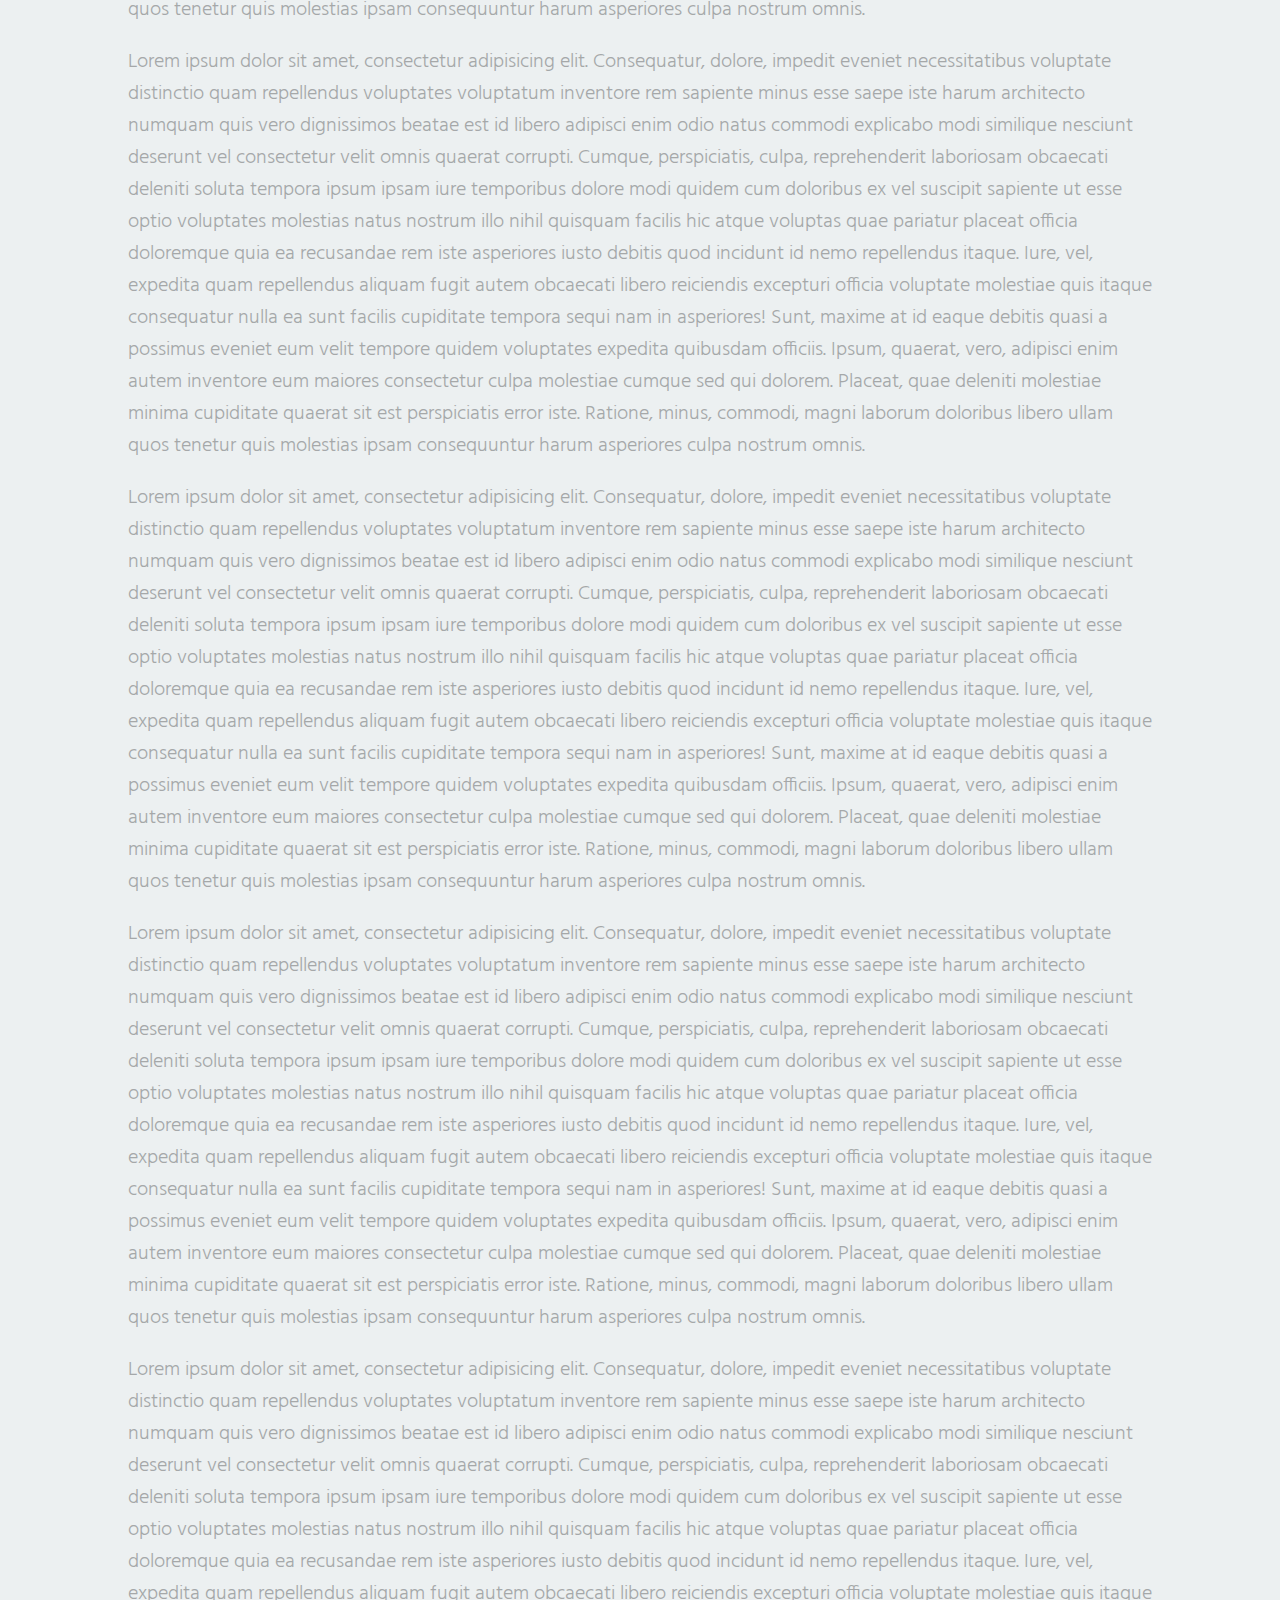
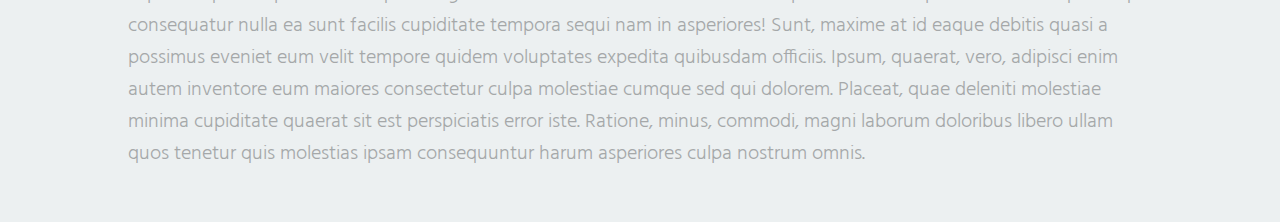
<file: coffee-and-contemplation/nav-subnav.html>
<!doctype html>
<html lang="en" class="no-js">
<head>
	<meta charset="UTF-8">
	<meta name="viewport" content="width=device-width, initial-scale=1">

	<link href="https://fonts.googleapis.com/css?family=David+Libre|Hind:400,700" rel="stylesheet">

	<link rel="stylesheet" href="css/reset.css"> <!-- CSS reset -->
	<link rel="stylesheet" href="css/style.css"> <!-- Resource style -->
  	
	<title>Auto-Hiding Navigation - with Sub Nav | CodyHouse</title>
</head>
<body>
<header class="cd-auto-hide-header">
	<div class="logo"><a href="#0"><img src="img/cd-logo.svg" alt="Logo"></a></div>

	<nav class="cd-primary-nav">
		<a href="#cd-navigation" class="nav-trigger">
			<span>
				<em aria-hidden="true"></em>
				Menu
			</span>
		</a> <!-- .nav-trigger -->

		<ul id="cd-navigation">
			<li><a href="#0">The team</a></li>
			<li><a href="#0">Our Products</a></li>
			<li><a href="#0">Our Services</a></li>
			<li><a href="#0">Shopping tools</a></li>
			<li><a href="#0">Contact Us</a></li>
		</ul>
	</nav> <!-- .cd-primary-nav -->

	<nav class="cd-secondary-nav">
		<ul>
			<li><a class="active" href="#0">Intro</a></li>
			<li><a href="#0">Features</a></li>
			<li><a href="#0">Photos</a></li>
			<li><a href="#0">Videos</a></li>
			<li><a href="#0">Specs</a></li>
			<li><a href="#0">Support</a></li>
			<li><a href="#0">Compare</a></li>
			<li><a href="#0">Buy</a></li>
		</ul>
	</nav> <!-- .cd-secondary-nav -->
</header> <!-- .cd-auto-hide-header -->

<main class="cd-main-content sub-nav">
	<div>
		<p>
			Lorem ipsum dolor sit amet, consectetur adipisicing elit. Dolore, quos, voluptate, sunt, in suscipit quibusdam quis dignissimos eligendi repellendus ipsam exercitationem adipisci nostrum fugit accusamus quae cum nisi accusantium eaque.
		</p>

		<p>
			Lorem ipsum dolor sit amet, consectetur adipisicing elit. Consequatur, dolore, impedit eveniet necessitatibus voluptate distinctio quam repellendus voluptates voluptatum inventore rem sapiente minus esse saepe iste harum architecto numquam quis vero dignissimos beatae est id libero adipisci enim odio natus commodi explicabo modi similique nesciunt deserunt vel consectetur velit omnis quaerat corrupti. Cumque, perspiciatis, culpa, reprehenderit laboriosam obcaecati deleniti soluta tempora ipsum ipsam iure temporibus dolore modi quidem cum doloribus ex vel suscipit sapiente ut esse optio voluptates molestias natus nostrum illo nihil quisquam facilis hic atque voluptas quae pariatur placeat officia doloremque quia ea recusandae rem iste asperiores iusto debitis quod incidunt id nemo repellendus itaque. Iure, vel, expedita quam repellendus aliquam fugit autem obcaecati libero reiciendis excepturi officia voluptate molestiae quis itaque consequatur nulla ea sunt facilis cupiditate tempora sequi nam in asperiores! Sunt, maxime at id eaque debitis quasi a possimus eveniet eum velit tempore quidem voluptates expedita quibusdam officiis. Ipsum, quaerat, vero, adipisci enim autem inventore eum maiores consectetur culpa molestiae cumque sed qui dolorem. Placeat, quae deleniti molestiae minima cupiditate quaerat sit est perspiciatis error iste. Ratione, minus, commodi, magni laborum doloribus libero ullam quos tenetur quis molestias ipsam consequuntur harum asperiores culpa nostrum omnis.
		</p>

		<p>
			Lorem ipsum dolor sit amet, consectetur adipisicing elit. Consequatur, dolore, impedit eveniet necessitatibus voluptate distinctio quam repellendus voluptates voluptatum inventore rem sapiente minus esse saepe iste harum architecto numquam quis vero dignissimos beatae est id libero adipisci enim odio natus commodi explicabo modi similique nesciunt deserunt vel consectetur velit omnis quaerat corrupti. Cumque, perspiciatis, culpa, reprehenderit laboriosam obcaecati deleniti soluta tempora ipsum ipsam iure temporibus dolore modi quidem cum doloribus ex vel suscipit sapiente ut esse optio voluptates molestias natus nostrum illo nihil quisquam facilis hic atque voluptas quae pariatur placeat officia doloremque quia ea recusandae rem iste asperiores iusto debitis quod incidunt id nemo repellendus itaque. Iure, vel, expedita quam repellendus aliquam fugit autem obcaecati libero reiciendis excepturi officia voluptate molestiae quis itaque consequatur nulla ea sunt facilis cupiditate tempora sequi nam in asperiores! Sunt, maxime at id eaque debitis quasi a possimus eveniet eum velit tempore quidem voluptates expedita quibusdam officiis. Ipsum, quaerat, vero, adipisci enim autem inventore eum maiores consectetur culpa molestiae cumque sed qui dolorem. Placeat, quae deleniti molestiae minima cupiditate quaerat sit est perspiciatis error iste. Ratione, minus, commodi, magni laborum doloribus libero ullam quos tenetur quis molestias ipsam consequuntur harum asperiores culpa nostrum omnis.
		</p>

		<p>
			Lorem ipsum dolor sit amet, consectetur adipisicing elit. Dolore, quos, voluptate, sunt, in suscipit quibusdam quis dignissimos eligendi repellendus ipsam exercitationem adipisci nostrum fugit accusamus quae cum nisi accusantium eaque.
		</p>

		<p>
			Lorem ipsum dolor sit amet, consectetur adipisicing elit. Consequatur, dolore, impedit eveniet necessitatibus voluptate distinctio quam repellendus voluptates voluptatum inventore rem sapiente minus esse saepe iste harum architecto numquam quis vero dignissimos beatae est id libero adipisci enim odio natus commodi explicabo modi similique nesciunt deserunt vel consectetur velit omnis quaerat corrupti. Cumque, perspiciatis, culpa, reprehenderit laboriosam obcaecati deleniti soluta tempora ipsum ipsam iure temporibus dolore modi quidem cum doloribus ex vel suscipit sapiente ut esse optio voluptates molestias natus nostrum illo nihil quisquam facilis hic atque voluptas quae pariatur placeat officia doloremque quia ea recusandae rem iste asperiores iusto debitis quod incidunt id nemo repellendus itaque. Iure, vel, expedita quam repellendus aliquam fugit autem obcaecati libero reiciendis excepturi officia voluptate molestiae quis itaque consequatur nulla ea sunt facilis cupiditate tempora sequi nam in asperiores! Sunt, maxime at id eaque debitis quasi a possimus eveniet eum velit tempore quidem voluptates expedita quibusdam officiis. Ipsum, quaerat, vero, adipisci enim autem inventore eum maiores consectetur culpa molestiae cumque sed qui dolorem. Placeat, quae deleniti molestiae minima cupiditate quaerat sit est perspiciatis error iste. Ratione, minus, commodi, magni laborum doloribus libero ullam quos tenetur quis molestias ipsam consequuntur harum asperiores culpa nostrum omnis.
		</p>

		<p>
			Lorem ipsum dolor sit amet, consectetur adipisicing elit. Consequatur, dolore, impedit eveniet necessitatibus voluptate distinctio quam repellendus voluptates voluptatum inventore rem sapiente minus esse saepe iste harum architecto numquam quis vero dignissimos beatae est id libero adipisci enim odio natus commodi explicabo modi similique nesciunt deserunt vel consectetur velit omnis quaerat corrupti. Cumque, perspiciatis, culpa, reprehenderit laboriosam obcaecati deleniti soluta tempora ipsum ipsam iure temporibus dolore modi quidem cum doloribus ex vel suscipit sapiente ut esse optio voluptates molestias natus nostrum illo nihil quisquam facilis hic atque voluptas quae pariatur placeat officia doloremque quia ea recusandae rem iste asperiores iusto debitis quod incidunt id nemo repellendus itaque. Iure, vel, expedita quam repellendus aliquam fugit autem obcaecati libero reiciendis excepturi officia voluptate molestiae quis itaque consequatur nulla ea sunt facilis cupiditate tempora sequi nam in asperiores! Sunt, maxime at id eaque debitis quasi a possimus eveniet eum velit tempore quidem voluptates expedita quibusdam officiis. Ipsum, quaerat, vero, adipisci enim autem inventore eum maiores consectetur culpa molestiae cumque sed qui dolorem. Placeat, quae deleniti molestiae minima cupiditate quaerat sit est perspiciatis error iste. Ratione, minus, commodi, magni laborum doloribus libero ullam quos tenetur quis molestias ipsam consequuntur harum asperiores culpa nostrum omnis.
		</p>

		<p>
			Lorem ipsum dolor sit amet, consectetur adipisicing elit. Consequatur, dolore, impedit eveniet necessitatibus voluptate distinctio quam repellendus voluptates voluptatum inventore rem sapiente minus esse saepe iste harum architecto numquam quis vero dignissimos beatae est id libero adipisci enim odio natus commodi explicabo modi similique nesciunt deserunt vel consectetur velit omnis quaerat corrupti. Cumque, perspiciatis, culpa, reprehenderit laboriosam obcaecati deleniti soluta tempora ipsum ipsam iure temporibus dolore modi quidem cum doloribus ex vel suscipit sapiente ut esse optio voluptates molestias natus nostrum illo nihil quisquam facilis hic atque voluptas quae pariatur placeat officia doloremque quia ea recusandae rem iste asperiores iusto debitis quod incidunt id nemo repellendus itaque. Iure, vel, expedita quam repellendus aliquam fugit autem obcaecati libero reiciendis excepturi officia voluptate molestiae quis itaque consequatur nulla ea sunt facilis cupiditate tempora sequi nam in asperiores! Sunt, maxime at id eaque debitis quasi a possimus eveniet eum velit tempore quidem voluptates expedita quibusdam officiis. Ipsum, quaerat, vero, adipisci enim autem inventore eum maiores consectetur culpa molestiae cumque sed qui dolorem. Placeat, quae deleniti molestiae minima cupiditate quaerat sit est perspiciatis error iste. Ratione, minus, commodi, magni laborum doloribus libero ullam quos tenetur quis molestias ipsam consequuntur harum asperiores culpa nostrum omnis.
		</p>

		<p>
			Lorem ipsum dolor sit amet, consectetur adipisicing elit. Consequatur, dolore, impedit eveniet necessitatibus voluptate distinctio quam repellendus voluptates voluptatum inventore rem sapiente minus esse saepe iste harum architecto numquam quis vero dignissimos beatae est id libero adipisci enim odio natus commodi explicabo modi similique nesciunt deserunt vel consectetur velit omnis quaerat corrupti. Cumque, perspiciatis, culpa, reprehenderit laboriosam obcaecati deleniti soluta tempora ipsum ipsam iure temporibus dolore modi quidem cum doloribus ex vel suscipit sapiente ut esse optio voluptates molestias natus nostrum illo nihil quisquam facilis hic atque voluptas quae pariatur placeat officia doloremque quia ea recusandae rem iste asperiores iusto debitis quod incidunt id nemo repellendus itaque. Iure, vel, expedita quam repellendus aliquam fugit autem obcaecati libero reiciendis excepturi officia voluptate molestiae quis itaque consequatur nulla ea sunt facilis cupiditate tempora sequi nam in asperiores! Sunt, maxime at id eaque debitis quasi a possimus eveniet eum velit tempore quidem voluptates expedita quibusdam officiis. Ipsum, quaerat, vero, adipisci enim autem inventore eum maiores consectetur culpa molestiae cumque sed qui dolorem. Placeat, quae deleniti molestiae minima cupiditate quaerat sit est perspiciatis error iste. Ratione, minus, commodi, magni laborum doloribus libero ullam quos tenetur quis molestias ipsam consequuntur harum asperiores culpa nostrum omnis.
		</p>

		<p>
			Lorem ipsum dolor sit amet, consectetur adipisicing elit. Consequatur, dolore, impedit eveniet necessitatibus voluptate distinctio quam repellendus voluptates voluptatum inventore rem sapiente minus esse saepe iste harum architecto numquam quis vero dignissimos beatae est id libero adipisci enim odio natus commodi explicabo modi similique nesciunt deserunt vel consectetur velit omnis quaerat corrupti. Cumque, perspiciatis, culpa, reprehenderit laboriosam obcaecati deleniti soluta tempora ipsum ipsam iure temporibus dolore modi quidem cum doloribus ex vel suscipit sapiente ut esse optio voluptates molestias natus nostrum illo nihil quisquam facilis hic atque voluptas quae pariatur placeat officia doloremque quia ea recusandae rem iste asperiores iusto debitis quod incidunt id nemo repellendus itaque. Iure, vel, expedita quam repellendus aliquam fugit autem obcaecati libero reiciendis excepturi officia voluptate molestiae quis itaque consequatur nulla ea sunt facilis cupiditate tempora sequi nam in asperiores! Sunt, maxime at id eaque debitis quasi a possimus eveniet eum velit tempore quidem voluptates expedita quibusdam officiis. Ipsum, quaerat, vero, adipisci enim autem inventore eum maiores consectetur culpa molestiae cumque sed qui dolorem. Placeat, quae deleniti molestiae minima cupiditate quaerat sit est perspiciatis error iste. Ratione, minus, commodi, magni laborum doloribus libero ullam quos tenetur quis molestias ipsam consequuntur harum asperiores culpa nostrum omnis.
		</p>
	</div>
</main> <!-- .cd-main-content -->
	
<script src="https://ajax.googleapis.com/ajax/libs/jquery/3.0.0/jquery.min.js"></script>
<script>
	if( !window.jQuery ) document.write('<script src="js/jquery-3.0.0.min.js"><\/script>');
</script>
<script src="js/main.js"></script> <!-- Resource jQuery -->
</body>
</html>
</file>
<file: coffee-and-contemplation/css/style.css>
/* -------------------------------- 

Primary style

-------------------------------- */
*, *::after, *::before {
  box-sizing: border-box;
}

html {
  font-size: 62.5%;
}

body {
  font-size: 1.6rem;
  font-family: "Hind", sans-serif;
  color: #25283D;
  background-color: #ECF0F1;
  -webkit-font-smoothing: antialiased;
  -moz-osx-font-smoothing: grayscale;
}

a {
  color: #8F3985;
  text-decoration: none;
}

a:hover {
  color: inherit;
  text-decoration: none;
}

a:visited {
  color: inherit;
  text-decoration: none;
}

a:active {
  color: inherit;
  text-decoration: none;
}

*::selection {
  background: #25283D; /* WebKit/Blink Browsers */
  color: white;
}
*::-moz-selection {
  background: #25283D; /* Gecko Browsers */
  color: white;
}

.container-fluid {
  margin: 0px;
  padding-left: 0px;
  padding-right: 0px;
}

/* -------------------------------- 

1. Auto-Hiding Navigation - Simple

-------------------------------- */
.cd-auto-hide-header {
  position: fixed;
  z-index: 2;
  top: 0;
  left: 0;
  width: 100%;
  height: 60px;
  background-color: #ffffff;
  /* Force Hardware Acceleration */
  -webkit-transform: translateZ(0);
          transform: translateZ(0);
  will-change: transform;
  -webkit-transition: -webkit-transform .5s;
  transition: -webkit-transform .5s;
  transition: transform .5s;
  transition: transform .5s, -webkit-transform .5s;
}
.cd-auto-hide-header::after {
  clear: both;
  content: "";
  display: block;
}
.cd-auto-hide-header.is-hidden {
  -webkit-transform: translateY(-100%);
      -ms-transform: translateY(-100%);
          transform: translateY(-100%);
}
@media only screen and (min-width: 1024px) {
  .cd-auto-hide-header {
    height: 80px;
  }
}

.cd-auto-hide-header .logo,
.cd-auto-hide-header .nav-trigger {
  position: absolute;
  top: 50%;
  bottom: auto;
  -webkit-transform: translateY(-50%);
      -ms-transform: translateY(-50%);
          transform: translateY(-50%);
  display: inline-flex;
}

.cd-auto-hide-header .logo {
  left: 5%;
}
.cd-auto-hide-header .logo a, .cd-auto-hide-header .logo img {
  display: block;
  transition: ease 0.2s;
}

.cd-auto-hide-header .logo a, .cd-auto-hide-header .logo img:hover {
  -ms-transform: scale(1.1, 1.1); /* IE 9 */
  -webkit-transform: scale(1.1, 1.1); /* Safari */
  transform: scale(1.1, 1.1);
  transition: ease 0.2s;
}

.cd-auto-hide-header .nav-trigger {
  /* vertically align its content */
  display: table;
  height: 100%;
  padding: 0 1em;
  font-size: 1.2rem;
  text-transform: uppercase;
  color: #25283D;
  font-weight: bold;
  right: 0;
  border-left: 1px solid #f2f2f2;
}
.cd-auto-hide-header .nav-trigger span {
  /* vertically align inside parent element */
  display: table-cell;
  vertical-align: middle;
}
.cd-auto-hide-header .nav-trigger em, .cd-auto-hide-header .nav-trigger em::after, .cd-auto-hide-header .nav-trigger em::before {
  /* this is the menu icon */
  display: block;
  position: relative;
  height: 2px;
  width: 22px;
  background-color: #25283D;
  -webkit-backface-visibility: hidden;
          backface-visibility: hidden;
}
.cd-auto-hide-header .nav-trigger em {
  /* this is the menu central line */
  margin: 6px auto 14px;
  -webkit-transition: background-color .2s;
  transition: background-color .2s;
}
.cd-auto-hide-header .nav-trigger em::before, .cd-auto-hide-header .nav-trigger em::after {
  position: absolute;
  content: '';
  left: 0;
  -webkit-transition: -webkit-transform .2s;
  transition: -webkit-transform .2s;
  transition: transform .2s;
  transition: transform .2s, -webkit-transform .2s;
}
.cd-auto-hide-header .nav-trigger em::before {
  /* this is the menu icon top line */
  -webkit-transform: translateY(-6px);
      -ms-transform: translateY(-6px);
          transform: translateY(-6px);
}
.cd-auto-hide-header .nav-trigger em::after {
  /* this is the menu icon bottom line */
  -webkit-transform: translateY(6px);
      -ms-transform: translateY(6px);
          transform: translateY(6px);
}
@media only screen and (min-width: 1024px) {
  .cd-auto-hide-header .nav-trigger {
    display: none;
  }
}

.cd-auto-hide-header.nav-open .nav-trigger em {
  /* transform menu icon into a 'X' icon */
  background-color: rgba(255, 255, 255, 0);
}
.cd-auto-hide-header.nav-open .nav-trigger em::before {
  /* rotate top line */
  -webkit-transform: rotate(-45deg);
      -ms-transform: rotate(-45deg);
          transform: rotate(-45deg);
}
.cd-auto-hide-header.nav-open .nav-trigger em::after {
  /* rotate bottom line */
  -webkit-transform: rotate(45deg);
      -ms-transform: rotate(45deg);
          transform: rotate(45deg);
}

.cd-primary-nav {
  display: inline-block;
  float: right;
  height: 100%;
  padding-right: 5%;
}
.cd-primary-nav > ul {
  position: absolute;
  z-index: 2;
  top: 60px;
  left: 0;
  width: 100%;
  background-color: #ffffff;
  display: none;
  box-shadow: 0 14px 20px rgba(0, 0, 0, 0.2);
}
.cd-primary-nav > ul a {
  /* target primary-nav links */
  display: block;
  height: 50px;
  line-height: 50px;
  padding-left: 5%;
  color: #25283D;
  font-size: 1.8rem;
  border-top: 1px solid #f2f2f2;
  transition: ease 0.4s
}
.cd-primary-nav > ul .icon-list {
  /* target primary-nav links */
  display: inline-table;
  padding-left: 5%;
  color: #25283D;
  font-size: 1.8rem;
  transition: ease 0.4s
  padding-top: 4px;
}
.cd-primary-nav > ul a:hover, .cd-primary-nav > ul a.active {
  color: #8F3985;
  transition: ease 0.4s
}
@media only screen and (min-width: 1024px) {
  .cd-primary-nav {
    /* vertically align its content */
    display: table;
  }
  .cd-primary-nav > ul {
    /* vertically align inside parent element */
    display: table-cell;
    vertical-align: middle;
    /* reset mobile style */
    position: relative;
    width: auto;
    top: 0;
    padding: 0;
    background-color: transparent;
    box-shadow: none;
  }
  .cd-primary-nav > ul::after {
    clear: both;
    content: "";
    display: block;
  }
  .cd-primary-nav > ul li {
    display: inline-block;
    float: left;
    margin-right: 5.5rem;
  }
  .cd-primary-nav > ul li:last-of-type {
    margin-right: 0;
  }

  .cd-primary-nav > ul li:nth-child(5) {
    width: 115px;
    display: inline-flex;
  }
  .cd-primary-nav > ul a {
    /* reset mobile style */
    height: auto;
    line-height: normal;
    padding: 0;
    border: none;
  }
}

  .cd-primary-nav .social-icon-image {
    max-width: 30px;
    max-height: 30px;
    padding-left: 5px;
    padding-right: 5px;
    transition: ease 0.4s;
}

  .cd-primary-nav .social-icon-image:hover {
    opacity: 0.4;
    transition: ease 0.4s;
  }

.nav-open .cd-primary-nav ul,
.cd-primary-nav ul:target {
  /* 
  	show primary nav - mobile only 
  	:target is used to show navigation on no-js devices
  */
  display: block;
}
@media only screen and (min-width: 1024px) {
  .nav-open .cd-primary-nav ul,
  .cd-primary-nav ul:target {
    display: table-cell;
  }
}

.nav-text-link {
  max-height: 60px;
  width: auto;
  top: 12px;
  position: absolute;
}


/* -------------------------------- 

2. Auto-Hiding Navigation - with Sub Nav

-------------------------------- */
.cd-secondary-nav {
  position: relative;
  z-index: 101;
  clear: both;
  width: 100%;
  height: 50px;
  background-color: #25283D;
  /* Force Hardware Acceleration */
  -webkit-transform: translateZ(0);
          transform: translateZ(0);
  will-change: transform;
  -webkit-transition: -webkit-transform .5s;
  transition: -webkit-transform .5s;
  transition: transform .5s;
  transition: transform .5s, -webkit-transform .5s;
}
.cd-secondary-nav::after {
  /* gradient on the right - to indicate it's possible to scroll */
  content: '';
  position: absolute;
  z-index: 101;
  top: 0;
  right: 0;
  height: 100%;
  width: 35px;
  background: transparent;
  background: -webkit-linear-gradient(right, #25283D, rgba(37, 40, 61, 0));
  background: linear-gradient(to left, #25283D, rgba(37, 40, 61, 0));
  pointer-events: none;
  -webkit-transition: opacity .2s;
  transition: opacity .2s;
}
.cd-secondary-nav.nav-end::after {
  opacity: 0;
}
.cd-secondary-nav ul, .cd-secondary-nav li, .cd-secondary-nav a {
  height: 100%;
}
.cd-secondary-nav ul {
  /* enables a flex context for all its direct children */
  display: -webkit-box;
  display: -webkit-flex;
  display: -ms-flexbox;
  display: flex;
  padding: 0 5%;
  overflow-x: auto;
  -webkit-overflow-scrolling: touch;
}
.cd-secondary-nav ul::after {
  clear: both;
  content: "";
  display: block;
}
.cd-secondary-nav li {
  display: inline-block;
  float: left;
  /* do not shrink - elements float on the right of the element */
  -webkit-flex-shrink: 0;
      -ms-flex-negative: 0;
          flex-shrink: 0;
}
.cd-secondary-nav li:last-of-type {
  padding-right: 20px;
}
.cd-secondary-nav a {
  display: block;
  color: #ffffff;
  opacity: .6;
  line-height: 50px;
  padding: 0 1em;
  transition: ease 0.4s
}
.cd-secondary-nav a:hover, .cd-secondary-nav a.active {
  opacity: 1;
  transition: ease 0.4s
}
@media only screen and (min-width: 1024px) {
  .cd-secondary-nav {
    height: 70px;
    overflow: visible;
  }
  .cd-secondary-nav ul {
    /* reset mobile style */
    display: block;
    text-align: center;
  }
  .cd-secondary-nav li {
    /* reset mobile style */
    float: none;
    -webkit-flex-shrink: 1;
        -ms-flex-negative: 1;
            flex-shrink: 1;
  }
  .cd-secondary-nav a {
    line-height: 70px;
  }
  .cd-secondary-nav a.active {
    box-shadow: inset 0 -10px #ECF0F1;
  }
}

/* -------------------------------- 

3. Auto-Hiding Navigation - with Sub Nav + Hero Image

-------------------------------- */
.cd-secondary-nav.fixed {
  position: fixed;
  top: 60px;
}
.cd-secondary-nav.slide-up {
  -webkit-transform: translateY(-60px);
      -ms-transform: translateY(-60px);
          transform: translateY(-60px);
}
@media only screen and (min-width: 1024px) {
  .cd-secondary-nav.fixed {
    top: 80px;
    /* fixes a bug where nav and subnab move with a slight delay */
    box-shadow: 0 -6px 0 #25283D;
  }
  .cd-secondary-nav.slide-up {
    -webkit-transform: translateY(-80px);
        -ms-transform: translateY(-80px);
            transform: translateY(-80px);
  }
}

/* -------------------------------- 

Main content

-------------------------------- */

h1 {
  color: white;
  font-size: 4rem;
  visibility: hidden;
  left: 0px;
}

.header-logo:hover {
  -ms-transform: scale(1.02, 1.02); /* IE 9 */
  -webkit-transform: scale(1.02, 1.02); /* Safari */
  transform: scale(1.02, 1.02);
  transition: ease 0.2s;
}

.header-logo {
  transition: ease 0.3s;
  max-width: 100%;
  height:auto;


}

.main-sub-header {
  font-size: 2.5rem;
  color: white;
  text-shadow: 2px 2px 4px rgba(0, 0, 0, 1);
}

.intro-container {
  height: auto;
  text-align: center;
  margin: auto;
  background-color: #ECF0F1;
  display: inline-block;
  vertical-align: middle;
  float: none;
}

.introductory-text {
  max-width: 1600px;
  margin: auto;
}

.meet-the-bloggers {
  display: inline-block;
  float:none;
  vertical-align: middle;
  margin: auto;
  padding-top: 40px;
  padding-bottom:40px;
  padding-left: 10px;
  padding-right: 10px;
}

.intro-avatar {
  -webkit-border-radius: 150px;
  -moz-border-radius: 150px;
  border-radius: 150px;
  max-height: 125px;
  max-width: 125px;
}

.avatar-caption {
  font-size: 2rem;
  padding: 20px;
}

.image-title {
  opacity: 0.85;
  transition: ease 0.5s;
  z-index: 0;
}

.image-title:hover {
  opacity: 1;
  transition: ease 0.5s;
}

.title-text {
  width: 100%;
  height: 400px;
  text-align: center;
  margin: auto;
}

.title-text h2 {
  transition: ease 0.3s;
}

.title-text:hover h2 {
  font-size: 3.8rem;
  transition: ease 0.3s;
  pointer-events: none;
}

.title-text h3 {
  transition: ease 0.3s;
}

.title-text:hover h3 {
  font-size: 2.7rem;
  transition: ease 0.3s;
  pointer-events: none;
}



.title-tile-header {
  margin: auto;
  text-align: center;
  color: white;
  font-size: 36px;
  z-index: 1;
  font-weight: lighter;
  text-shadow: 2px 2px 4px rgba(0, 0, 0, 1);
  position: absolute;
  left: 0;
  right: 0;
  top: 165px;
}

.title-tile-subcopy {
  margin: auto;
  text-align: center;
  color: white;
  font-size: 24px;
  z-index: 1;
  font-weight: lighter;
  text-shadow: 2px 2px 4px rgba(0, 0, 0, 1);
  position: absolute;
  left: 0;
  right: 0;
  top: 215px;
}

.cd-main-content {
  padding: 60px 0% 2em;
  overflow: hidden;
}
.cd-main-content.sub-nav {
  /* to be used if there is sub nav */
  padding-top: 110px;
}
.cd-main-content.sub-nav-hero {
  /* to be used if there is hero image + subnav */
  padding-top: 0;
  padding-bottom: 0;
}
.cd-main-content.sub-nav-hero.secondary-nav-fixed {
  margin-top: 50px;
}
.cd-main-content p {
  max-width: 1024px;
  line-height: 1.6;
  margin: 1em auto;
  font-family: "David Libre", serif;
  color: #a5a8a9;
  font-family: "Hind", sans-serif;
  font-weight: 300;
}

@media only screen and (min-width: 1024px) {
  .cd-main-content {
    padding-top: 80px;
  }
  .cd-main-content.sub-nav {
    padding-top: 150px;
  }
  .cd-main-content.sub-nav-hero.secondary-nav-fixed {
    margin-top: 70px;
  }
  .cd-main-content p {
    font-size: 2.0rem;
  }
}

@media only screen and (max-width: 1200px) {
    .intro-container {
        width: 100%;
    }

    .nav-text-link {
      visibility: hidden;
    }
}

/*
	adjust the positioning of in-page links
	http://nicolasgallagher.com/jump-links-and-viewport-positioning/
*/
.cd-main-content.sub-nav :target::before,
.cd-main-content.sub-nav-hero :target::before {
  display: block;
  content: "";
  margin-top: -50px;
  height: 50px;
  visibility: hidden;
}
@media only screen and (min-width: 1024px) {
  .cd-main-content.sub-nav :target::before,
  .cd-main-content.sub-nav-hero :target::before {
    margin-top: -70px;
    height: 70px;
  }
}

.two-column-intro {
    max-width: 80%;
    text-align: center;
    margin: auto;
    padding-top: 20px;
    margin: 0em auto;
    padding-bottom: 20px;
}

.article-heading-block {
  height: auto;
}

.article-heading {
  font-size: 6rem;
  max-width: 1024px;
  margin: auto;
  padding-top: 80px;
  padding-bottom: 20px;
  font-family: georgia;
}



.drop-initial {
  font-size: 2rem;
  float: left;
  color: #25283D;
  font-size: 75px;
  line-height: 60px;
  padding-top: 4px;
  padding-right: 8px;
  padding-left: 3px;
  font-family: Georgia;
}

.quote-interject {
  font-family: georgia;
  font-size: 3.5rem;
  text-align: center;
  max-width: 800px;
  margin: auto;
  font-style: italic;
}

.line-separator {
  height: 1px;
  background: transparent;
  border-bottom: 1px solid #25283D;
  max-width: 350px;
  text-align: center;
  margin: auto;
  opacity: 0.4;
  margin-bottom: 40px;
  margin-top: 40px;
}

.date-stamp {
  padding: 0px;
  margin-top: -20px !important;
}

/* -------------------------------- 

Intro Section

-------------------------------- */
.cd-hero {
  /* vertically align its content */
  display: table;
  width: 100%;
  margin-top: 60px;
  height: 300px;
  background: url(../img/hero-background-1.png) no-repeat center center;
  background-size: cover;
}
.cd-hero .cd-hero-content {
  /* vertically align inside parent element */
  display: table-cell;
  vertical-align: middle;
  text-align: center;
}
@media only screen and (min-width: 768px) {
  .cd-hero {
    height: 400px;
  }
}
@media only screen and (min-width: 1024px) {
  .cd-hero {
    height: 600px;
    margin-top: 80px;
  }
}
</file>
